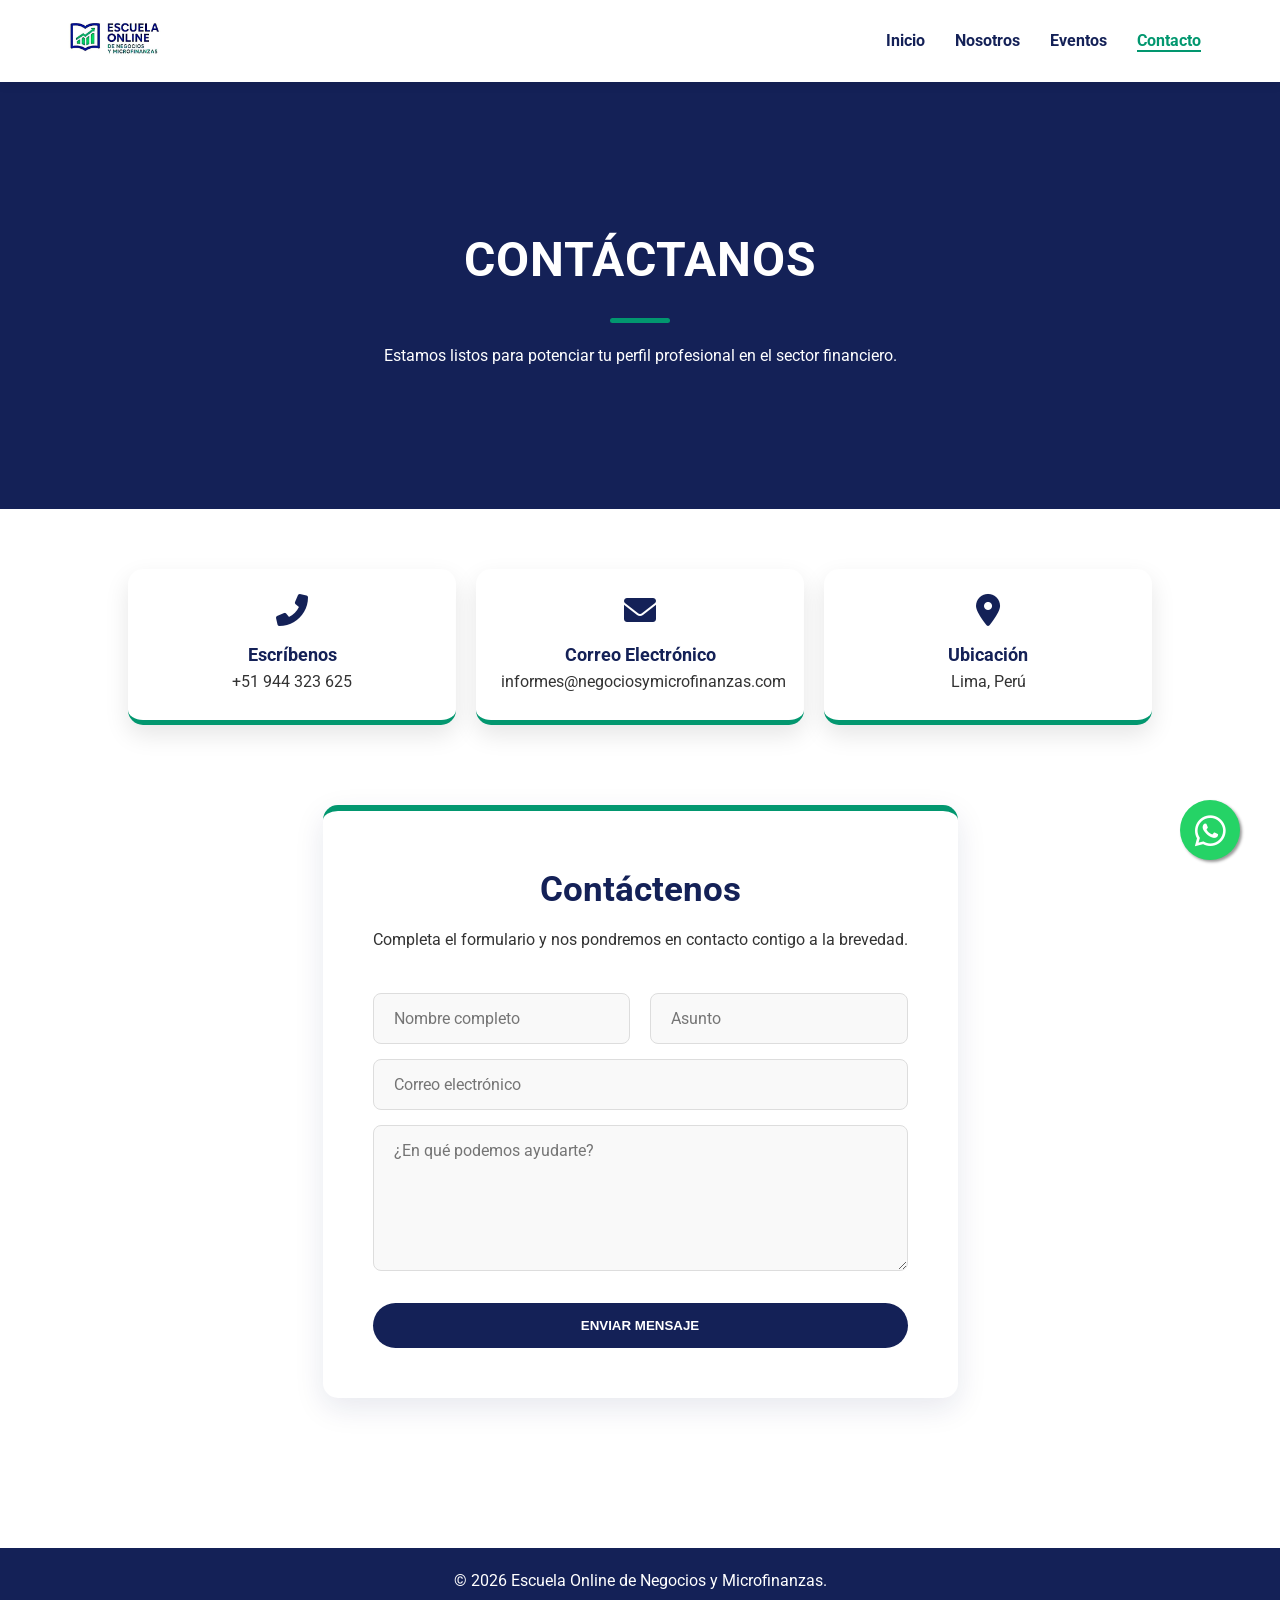
<file: contacto/index.html>
<!DOCTYPE html>
<html lang="es">

<head>
     <meta charset="UTF-8">
     <meta name="viewport" content="width=device-width, initial-scale=1.0">
     <title>Contacto - Escuela Online de Negocios y Microfinanzas</title>
     <link rel="icon" type="image/x-icon" href="/favicon.ico">
     <link rel="stylesheet" href="/css/style.css">
     <link href="https://fonts.googleapis.com/css2?family=Roboto:wght@400;700&display=swap" rel="stylesheet">
     <link rel="stylesheet" href="https://cdnjs.cloudflare.com/ajax/libs/font-awesome/6.0.0/css/all.min.css">
</head>

<body>

     <header>
          <nav class="navbar">
               <div class="logo">
                    <img src="/imagenes/logo.jpeg" alt="Logo Escuela" width="25%">
               </div>

               <i class="fa fa-bars menu-toggle" id="mobile-menu"></i>

               <ul class="nav-links" id="nav-list">
                    <li><a href="/">Inicio</a></li>
                    <li><a href="/nosotros/">Nosotros</a></li>
                    <li><a href="/eventos/">Eventos</a></li>
                    <li><a href="/contacto/" class="active">Contacto</a></li>
               </ul>
          </nav>
     </header>

     <main class="contact-page">
          <section class="page-header">
               <div class="container header-content">
                    <h1>CONTÁCTANOS</h1>
                    <div class="header-divider"></div>
                    <p>Estamos listos para potenciar tu perfil profesional en el sector financiero.</p>
               </div>
          </section>

          <div class="container">
               <div class="info-grid">
                    <div class="info-card">
                         <i class="fas fa-phone-alt"></i>
                         <h3>Escríbenos</h3>
                         <p>+51 944 323 625</p>
                    </div>

                    <div class="info-card">
                         <i class="fas fa-envelope"></i>
                         <h3>Correo Electrónico</h3>
                         <p>informes@negociosymicrofinanzas.com</p>
                    </div>

                    <div class="info-card">
                         <i class="fas fa-map-marker-alt"></i>
                         <h3>Ubicación</h3>
                         <p>Lima, Perú</p>
                    </div>
               </div>

               <div class="contact-section-container">
                    <div class="contact-form-card">
                         <div class="form-header">
                              <h2>Contáctenos</h2>
                              <p>Completa el formulario y nos pondremos en contacto contigo a la brevedad.</p>
                         </div>

                         <form class="main-contact-form">
                              <div class="form-row">
                                   <input type="text" placeholder="Nombre completo" required>
                                   <input type="text" placeholder="Asunto" required>
                              </div>

                              <div class="form-group">
                                   <input type="email" placeholder="Correo electrónico" required>
                              </div>

                              <div class="form-group">
                                   <textarea placeholder="¿En qué podemos ayudarte?" rows="6" required></textarea>
                              </div>

                              <div class="form-footer">
                                   <button type="submit" class="btn-send-large">ENVIAR MENSAJE</button>
                              </div>
                         </form>
                    </div>
               </div>
          </div>

          <a class="float" target="_blank" href="https://wa.me/944323625">
               <i class="fab fa-whatsapp my-float"></i>
          </a>
     </main>

     <footer style="margin-top: 50px;">
          <p>&copy; 2026 Escuela Online de Negocios y Microfinanzas.</p>
     </footer>

     <script src="/js/script.js"></script>
</body>

</html>
</file>
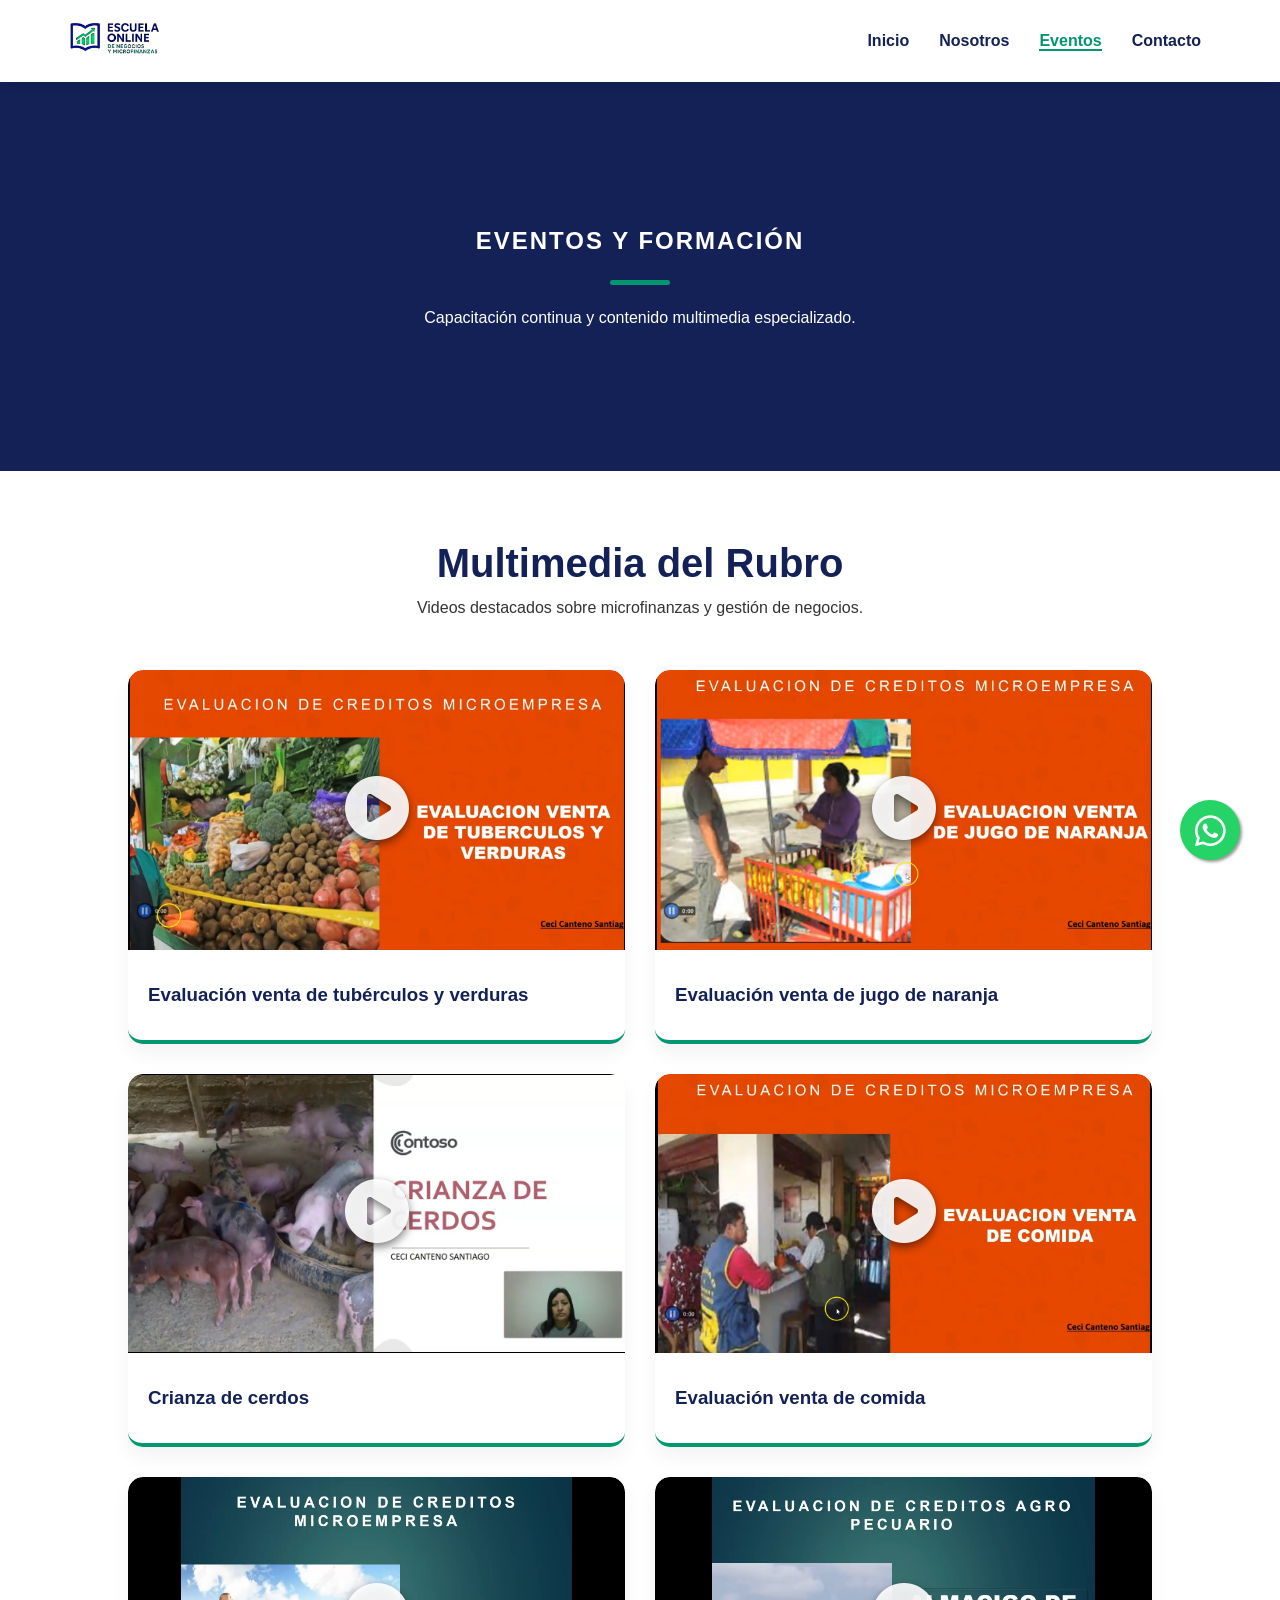
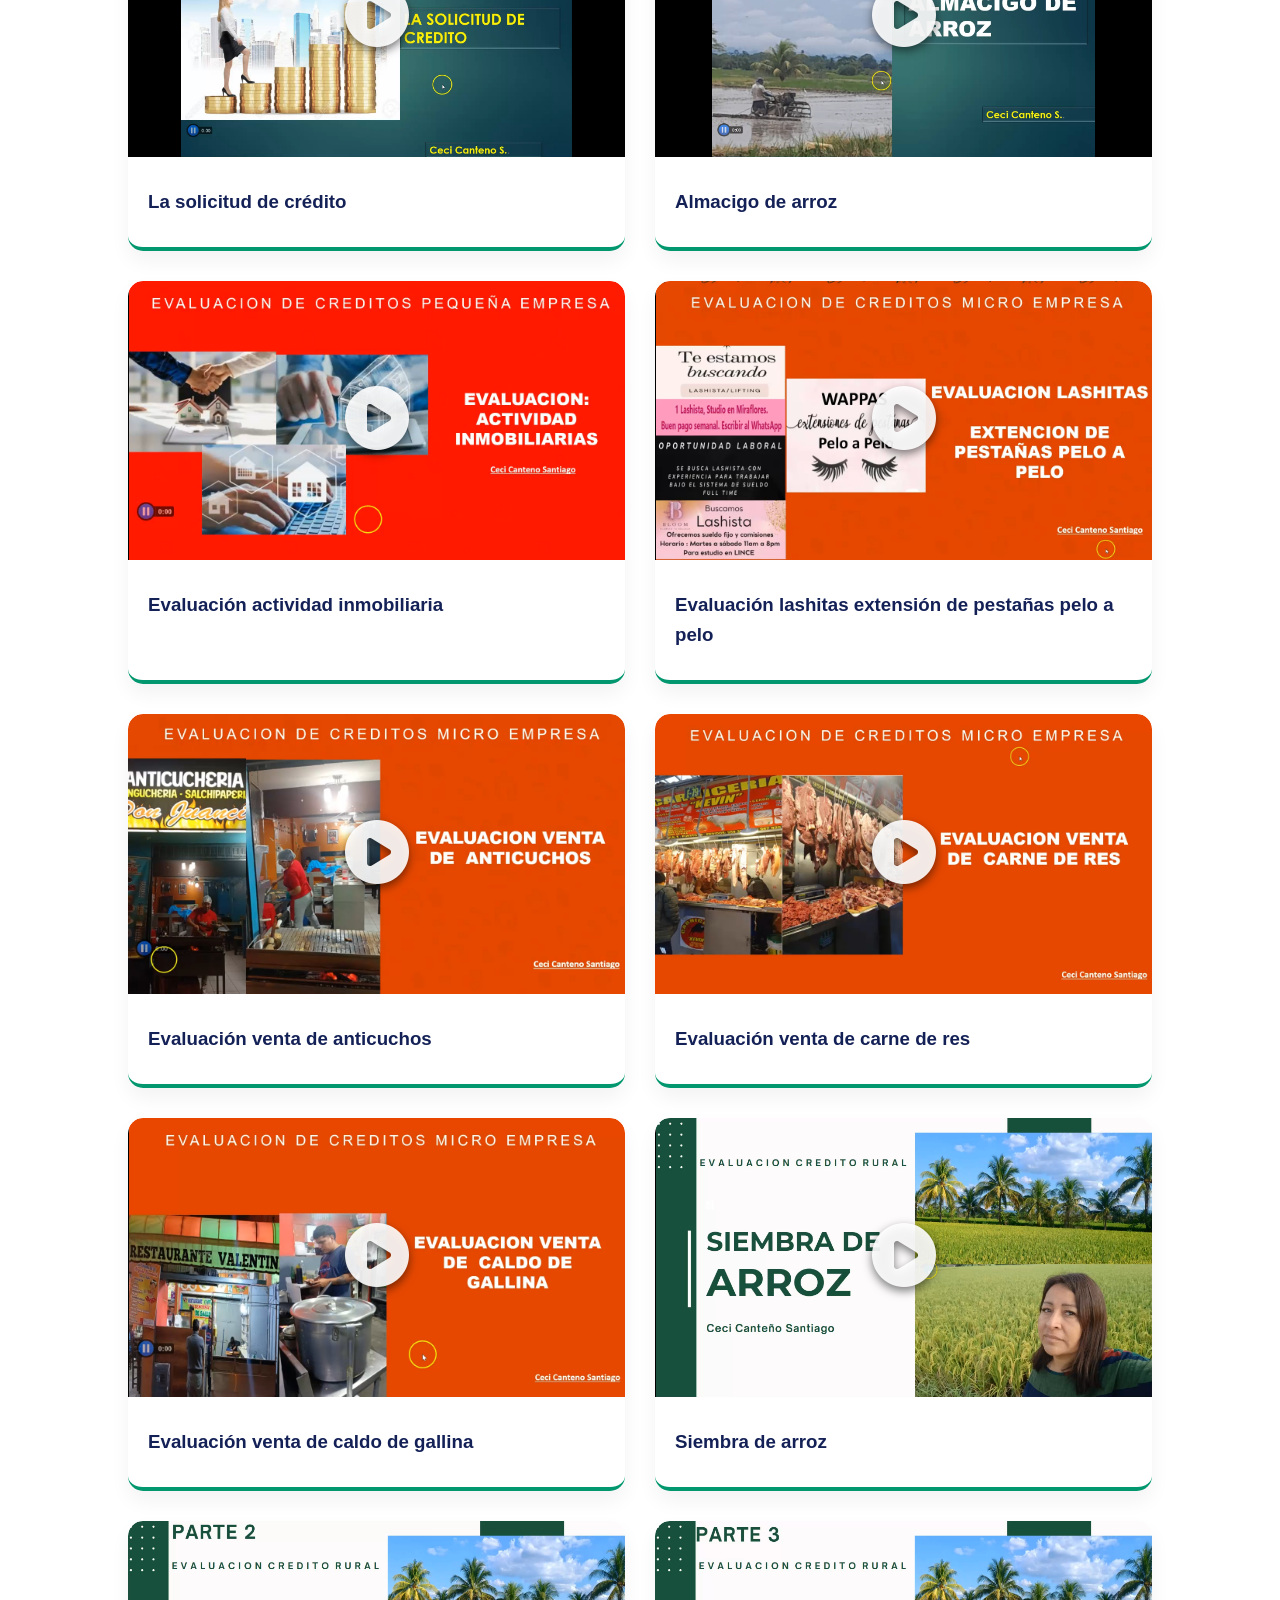
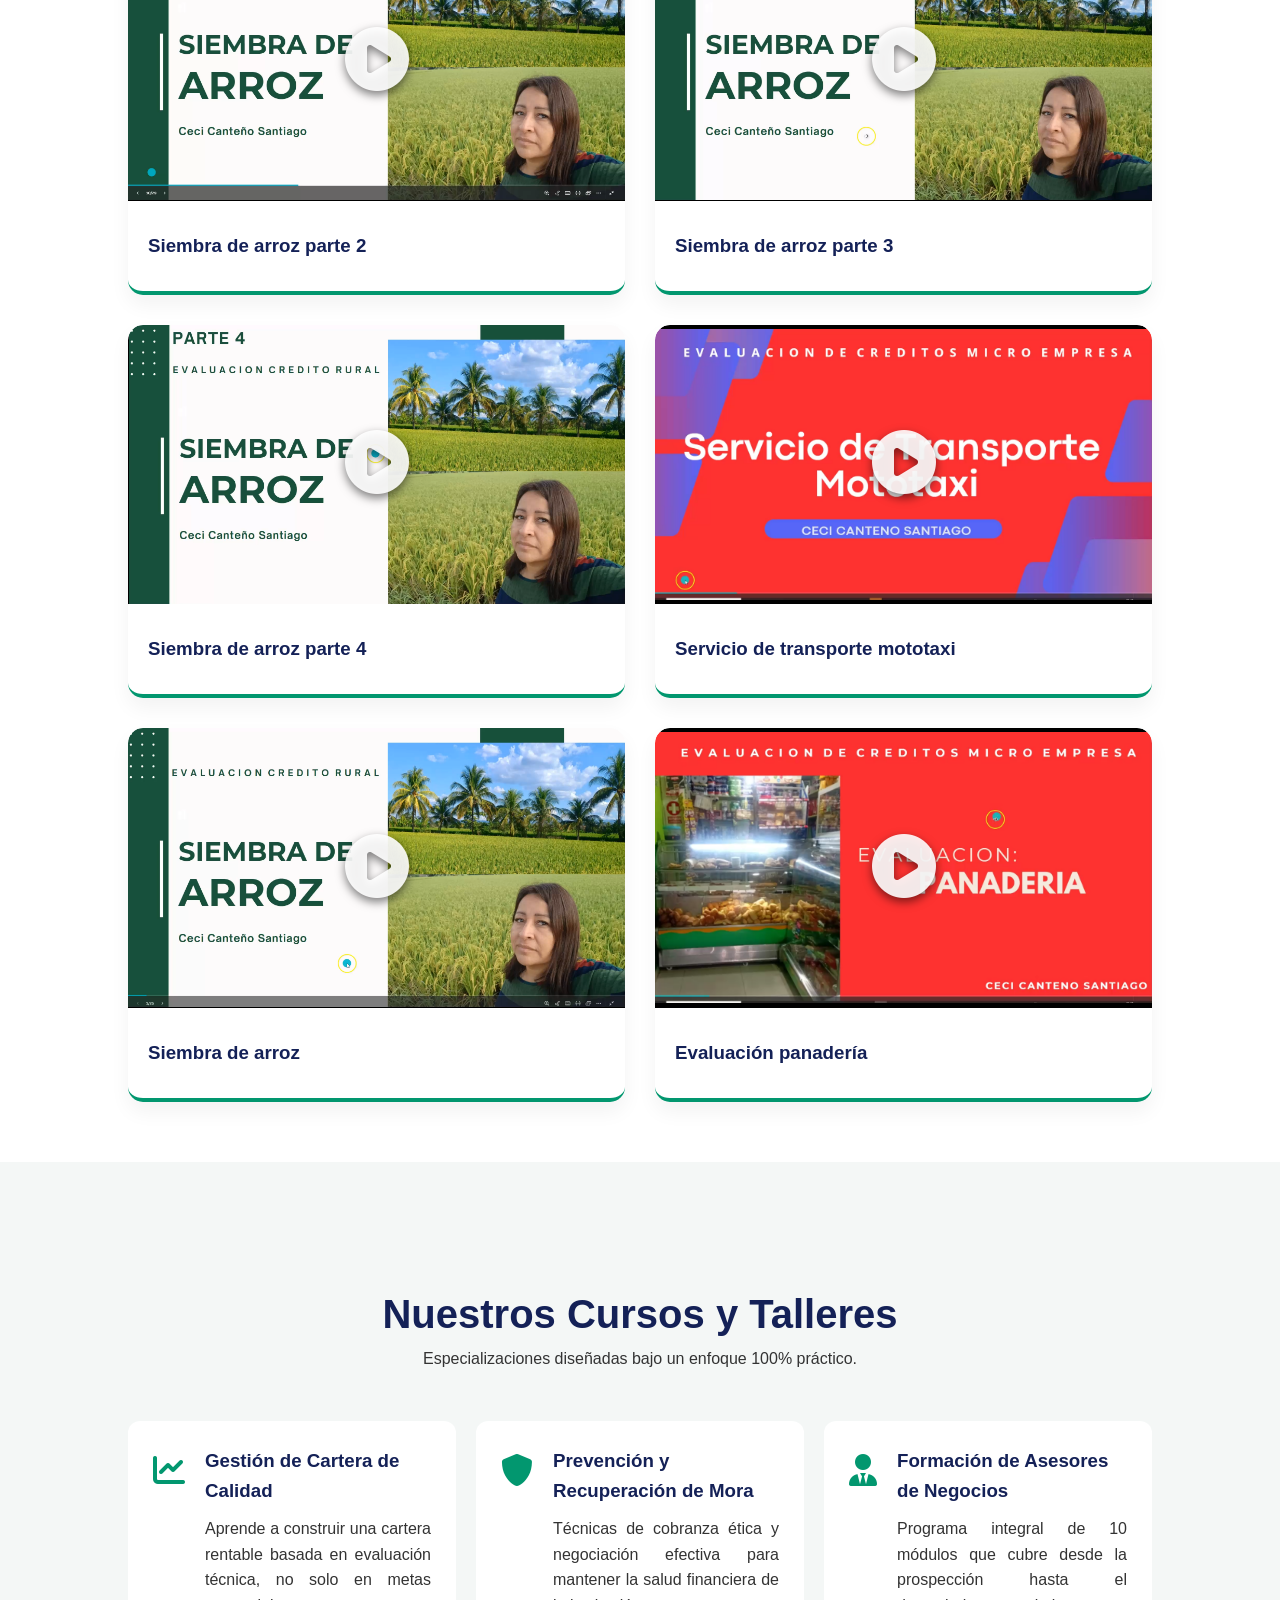
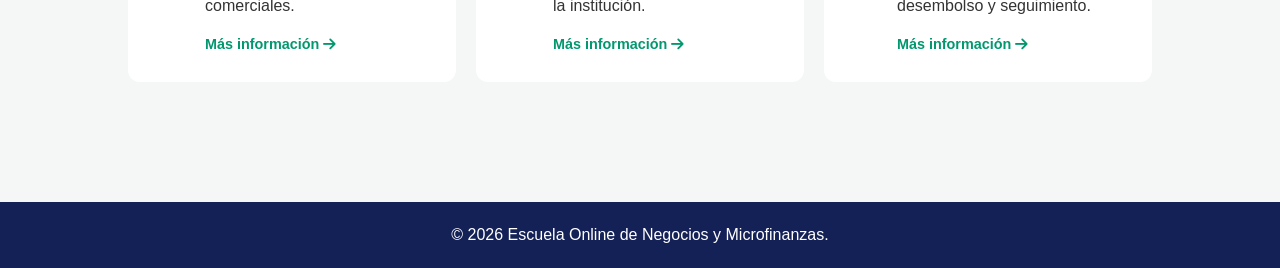
<file: eventos/index.html>
<!DOCTYPE html>
<html lang="es">

<head>
    <meta charset="UTF-8">
    <meta name="viewport" content="width=device-width, initial-scale=1.0">
    <title>Eventos y Cursos - Escuela Online de Negocios y Microfinanzas</title>
    <link rel="icon" type="image/x-icon" href="/favicon.ico">
    <link rel="stylesheet" href="/css/style.css">
    <link rel="stylesheet" href="https://cdnjs.cloudflare.com/ajax/libs/font-awesome/6.0.0/css/all.min.css">
    <link rel="stylesheet" href="https://cdnjs.cloudflare.com/ajax/libs/font-awesome/6.0.0/css/all.min.css">
</head>

<body>

    <header>
        <nav class="navbar">
            <div class="logo">
                <img src="/imagenes/logo.jpeg" alt="Logo Escuela" width="25%">
            </div>

            <i class="fa fa-bars menu-toggle" id="mobile-menu"></i>
            
            <ul class="nav-links" id="nav-list">
                <li><a href="/">Inicio</a></li>
                <li><a href="/nosotros/">Nosotros</a></li>
                <li><a href="/eventos/" class="active">Eventos</a></li>
                <li><a href="/contacto/">Contacto</a></li>
            </ul>
        </nav>
    </header>

    <main>
        <section class="page-header" style="background-color: var(--primary-color);">
            <div class="container" style="text-align: center; color: white;">
                <h1 style="letter-spacing: 2px;">EVENTOS Y FORMACIÓN</h1>
                <div class="header-divider"></div>
                <p>Capacitación continua y contenido multimedia especializado.</p>
            </div>
        </section>

        <section class="container">
            <div class="section-title">
                <h2 style="color: var(--primary-color);">Multimedia del Rubro</h2>
                <p>Videos destacados sobre microfinanzas y gestión de negocios.</p>
            </div>

            <div class="video-grid">
                <div class="video-card">
                    <div class="video-placeholder" data-video-src="/videos/video1.mp4"
                        style="background-image: url('/imagenes/miniaturas/miniatura1.png');">
                        <div class="video-overlay">
                            <i class="fas fa-play-circle"></i>
                        </div>
                    </div>

                    <div class="video-info">
                        <h3>Evaluación venta de tubérculos y verduras</h3>
                    </div>
                </div>

                <div class="video-card">
                    <div class="video-placeholder" data-video-src="/videos/video2.mp4"
                        style="background-image: url('/imagenes/miniaturas/miniatura2.png');">
                        <div class="video-overlay">
                            <i class="fas fa-play-circle"></i>
                        </div>
                    </div>

                    <div class="video-info">
                        <h3>Evaluación venta de jugo de naranja</h3>
                    </div>
                </div>

                <div class="video-card">
                    <div class="video-placeholder" data-video-src="/videos/video3.mp4"
                        style="background-image: url('/imagenes/miniaturas/miniatura3.png');">
                        <div class="video-overlay">
                            <i class="fas fa-play-circle"></i>
                        </div>
                    </div>

                    <div class="video-info">
                        <h3>Crianza de cerdos</h3>
                    </div>
                </div>

                <div class="video-card">
                    <div class="video-placeholder" data-video-src="/videos/video4.mp4"
                        style="background-image: url('/imagenes/miniaturas/miniatura4.png');">
                        <div class="video-overlay">
                            <i class="fas fa-play-circle"></i>
                        </div>
                    </div>

                    <div class="video-info">
                        <h3>Evaluación venta de comida</h3>
                    </div>
                </div>

                <div class="video-card">
                    <div class="video-placeholder" data-video-src="/videos/video5.mp4"
                        style="background-image: url('/imagenes/miniaturas/miniatura5.png');">
                        <div class="video-overlay">
                            <i class="fas fa-play-circle"></i>
                        </div>
                    </div>

                    <div class="video-info">
                        <h3>La solicitud de crédito</h3>
                    </div>
                </div>

                <div class="video-card">
                    <div class="video-placeholder" data-video-src="/videos/video6.mp4"
                        style="background-image: url('/imagenes/miniaturas/miniatura6.png');">
                        <div class="video-overlay">
                            <i class="fas fa-play-circle"></i>
                        </div>
                    </div>

                    <div class="video-info">
                        <h3>Almacigo de arroz</h3>
                    </div>
                </div>

                <div class="video-card">
                    <div class="video-placeholder" data-video-src="/videos/video7.mp4"
                        style="background-image: url('/imagenes/miniaturas/miniatura7.png');">
                        <div class="video-overlay">
                            <i class="fas fa-play-circle"></i>
                        </div>
                    </div>

                    <div class="video-info">
                        <h3>Evaluación actividad inmobiliaria</h3>
                    </div>
                </div>

                <div class="video-card">
                    <div class="video-placeholder" data-video-src="/videos/video8.mp4"
                        style="background-image: url('/imagenes/miniaturas/miniatura8.png');">
                        <div class="video-overlay">
                            <i class="fas fa-play-circle"></i>
                        </div>
                    </div>

                    <div class="video-info">
                        <h3>Evaluación lashitas extensión de pestañas pelo a pelo</h3>
                    </div>
                </div>

                <div class="video-card">
                    <div class="video-placeholder" data-video-src="/videos/video9.mp4"
                        style="background-image: url('/imagenes/miniaturas/miniatura9.png');">
                        <div class="video-overlay">
                            <i class="fas fa-play-circle"></i>
                        </div>
                    </div>

                    <div class="video-info">
                        <h3>Evaluación venta de anticuchos</h3>
                    </div>
                </div>

                <div class="video-card">
                    <div class="video-placeholder" data-video-src="/videos/video10.mp4"
                        style="background-image: url('/imagenes/miniaturas/miniatura10.png');">
                        <div class="video-overlay">
                            <i class="fas fa-play-circle"></i>
                        </div>
                    </div>

                    <div class="video-info">
                        <h3>Evaluación venta de carne de res</h3>
                    </div>
                </div>

                <div class="video-card">
                    <div class="video-placeholder" data-video-src="/videos/video11.mp4"
                        style="background-image: url('/imagenes/miniaturas/miniatura11.png');">
                        <div class="video-overlay">
                            <i class="fas fa-play-circle"></i>
                        </div>
                    </div>

                    <div class="video-info">
                        <h3>Evaluación venta de caldo de gallina</h3>
                    </div>
                </div>

                <div class="video-card">
                    <div class="video-placeholder" data-video-src="/videos/video12.mp4"
                        style="background-image: url('/imagenes/miniaturas/miniatura12.png');">
                        <div class="video-overlay">
                            <i class="fas fa-play-circle"></i>
                        </div>
                    </div>

                    <div class="video-info">
                        <h3>Siembra de arroz</h3>
                    </div>
                </div>

                <div class="video-card">
                    <div class="video-placeholder" data-video-src="/videos/video13.mp4"
                        style="background-image: url('/imagenes/miniaturas/miniatura13.png');">
                        <div class="video-overlay">
                            <i class="fas fa-play-circle"></i>
                        </div>
                    </div>

                    <div class="video-info">
                        <h3>Siembra de arroz parte 2</h3>
                    </div>
                </div>

                <div class="video-card">
                    <div class="video-placeholder" data-video-src="/videos/video14.mp4"
                        style="background-image: url('/imagenes/miniaturas/miniatura14.png');">
                        <div class="video-overlay">
                            <i class="fas fa-play-circle"></i>
                        </div>
                    </div>

                    <div class="video-info">
                        <h3>Siembra de arroz parte 3</h3>
                    </div>
                </div>

                <div class="video-card">
                    <div class="video-placeholder" data-video-src="/videos/video15.mp4"
                        style="background-image: url('/imagenes/miniaturas/miniatura15.png');">
                        <div class="video-overlay">
                            <i class="fas fa-play-circle"></i>
                        </div>
                    </div>

                    <div class="video-info">
                        <h3>Siembra de arroz parte 4</h3>
                    </div>
                </div>

                <div class="video-card">
                    <div class="video-placeholder" data-video-src="/videos/video16.mp4"
                        style="background-image: url('/imagenes/miniaturas/miniatura16.png');">
                        <div class="video-overlay">
                            <i class="fas fa-play-circle"></i>
                        </div>
                    </div>

                    <div class="video-info">
                        <h3>Servicio de transporte mototaxi</h3>
                    </div>
                </div>

                <div class="video-card">
                    <div class="video-placeholder" data-video-src="/videos/video18.mp4"
                        style="background-image: url('/imagenes/miniaturas/miniatura18.png');">
                        <div class="video-overlay">
                            <i class="fas fa-play-circle"></i>
                        </div>
                    </div>

                    <div class="video-info">
                        <h3>Siembra de arroz</h3>
                    </div>
                </div>

                <div class="video-card">
                    <div class="video-placeholder" data-video-src="/videos/video19.mp4"
                        style="background-image: url('/imagenes/miniaturas/miniatura19.png');">
                        <div class="video-overlay">
                            <i class="fas fa-play-circle"></i>
                        </div>
                    </div>

                    <div class="video-info">
                        <h3>Evaluación panadería</h3>
                    </div>
                </div>
            </div>
        </section>

        <section class="bg-light" style="padding: 60px 0;">
            <div class="container">
                <div class="section-title">
                    <h2 style="color: var(--primary-color);">Nuestros Cursos y Talleres</h2>
                    <p>Especializaciones diseñadas bajo un enfoque 100% práctico.</p>
                </div>

                <div class="courses-grid">
                    <div class="course-item">
                        <div class="course-icon"><i class="fas fa-chart-line"></i></div>
                        <div class="course-text">
                            <h3>Gestión de Cartera de Calidad</h3>
                            <p>Aprende a construir una cartera rentable basada en evaluación técnica, no solo en metas
                                comerciales.</p>
                            <a href="/contacto/" class="course-link">Más información <i
                                    class="fas fa-arrow-right"></i></a>
                        </div>
                    </div>

                    <div class="course-item">
                        <div class="course-icon"><i class="fas fa-shield-alt"></i></div>
                        <div class="course-text">
                            <h3>Prevención y Recuperación de Mora</h3>
                            <p>Técnicas de cobranza ética y negociación efectiva para mantener la salud financiera de la
                                institución.</p>
                            <a href="/contacto/" class="course-link">Más información <i
                                    class="fas fa-arrow-right"></i></a>
                        </div>
                    </div>

                    <div class="course-item">
                        <div class="course-icon"><i class="fas fa-user-tie"></i></div>
                        <div class="course-text">
                            <h3>Formación de Asesores de Negocios</h3>
                            <p>Programa integral de 10 módulos que cubre desde la prospección hasta el desembolso y
                                seguimiento.</p>
                            <a href="/contacto/" class="course-link">Más información <i
                                    class="fas fa-arrow-right"></i></a>
                        </div>
                    </div>
                </div>
            </div>
        </section>

        <a class="float" target="_blank" href="https://wa.me/944323625">
            <i class="fab fa-whatsapp my-float"></i>
        </a>
    </main>

    <footer>
        <p>© 2026 Escuela Online de Negocios y Microfinanzas.</p>
    </footer>

    <script src="/js/script.js"></script>
</body>

</html>
</file>
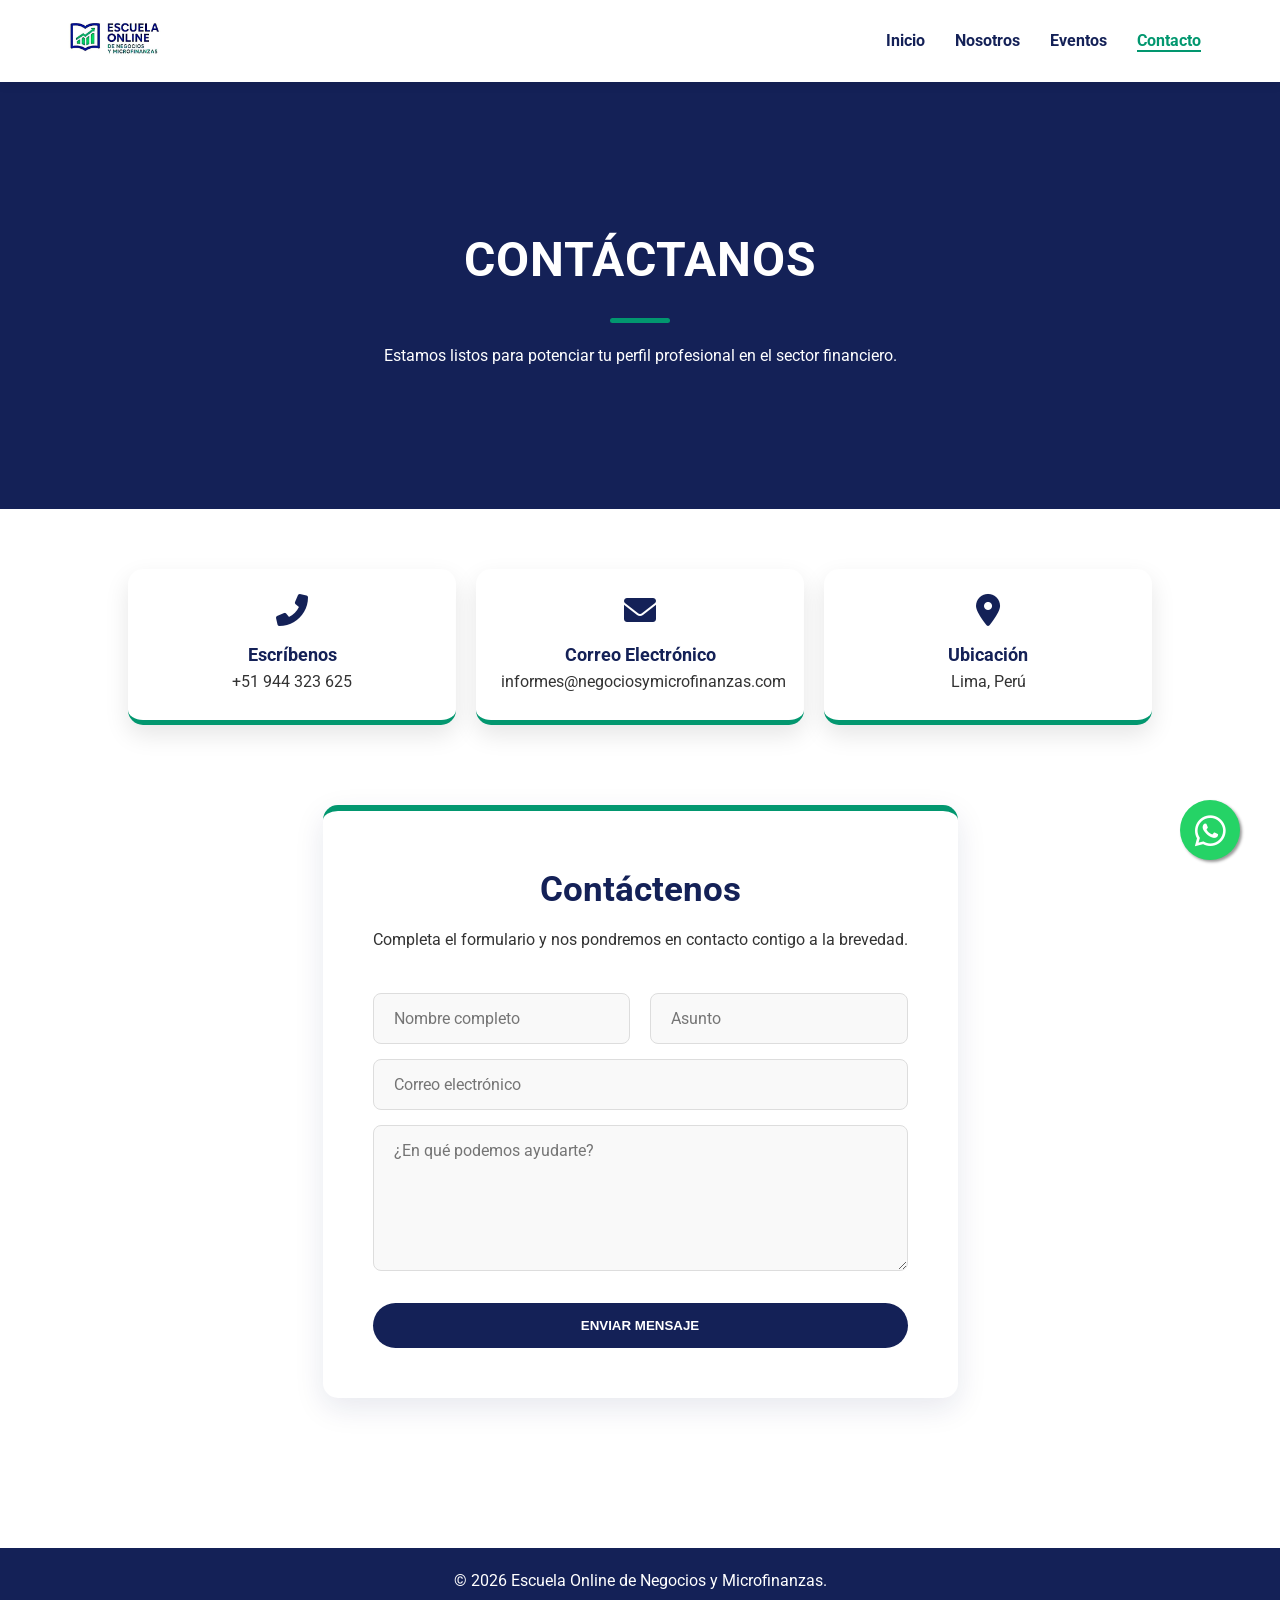
<file: contacto.html>
<!DOCTYPE html>
<html lang="es">

<head>
     <meta charset="UTF-8">
     <meta name="viewport" content="width=device-width, initial-scale=1.0">
     <title>Contacto - Escuela Online de Negocios y Microfinanzas</title>
     <link rel="icon" type="image/x-icon" href="favicon.ico">
     <link rel="stylesheet" href="style.css">
     <link href="https://fonts.googleapis.com/css2?family=Roboto:wght@400;700&display=swap" rel="stylesheet">
     <link rel="stylesheet" href="https://cdnjs.cloudflare.com/ajax/libs/font-awesome/6.0.0/css/all.min.css">
</head>

<body>

     <header>
          <nav class="navbar">
               <div class="logo">
                    <img src="imagenes/logo.jpeg" alt="Logo Escuela" width="25%">
               </div>

               <i class="fa fa-bars menu-toggle" id="mobile-menu"></i>

               <ul class="nav-links" id="nav-list">
                    <li><a href="/">Inicio</a></li>
                    <li><a href="nosotros.html">Nosotros</a></li>
                    <li><a href="eventos.html">Eventos</a></li>
                    <li><a href="contacto.html" class="active">Contacto</a></li>
               </ul>
          </nav>
     </header>

     <main class="contact-page">
          <section class="page-header">
               <div class="container header-content">
                    <h1>CONTÁCTANOS</h1>
                    <div class="header-divider"></div>
                    <p>Estamos listos para potenciar tu perfil profesional en el sector financiero.</p>
               </div>
          </section>

          <div class="container">
               <div class="info-grid">
                    <div class="info-card">
                         <i class="fas fa-phone-alt"></i>
                         <h3>Escríbenos</h3>
                         <p>+51 944 323 625</p>
                    </div>

                    <div class="info-card">
                         <i class="fas fa-envelope"></i>
                         <h3>Correo Electrónico</h3>
                         <p>informes@negociosymicrofinanzas.com</p>
                    </div>

                    <div class="info-card">
                         <i class="fas fa-map-marker-alt"></i>
                         <h3>Ubicación</h3>
                         <p>Lima, Perú</p>
                    </div>
               </div>

               <div class="contact-section-container">
                    <div class="contact-form-card">
                         <div class="form-header">
                              <h2>Contáctenos</h2>
                              <p>Completa el formulario y nos pondremos en contacto contigo a la brevedad.</p>
                         </div>

                         <form class="main-contact-form">
                              <div class="form-row">
                                   <input type="text" placeholder="Nombre completo" required>
                                   <input type="text" placeholder="Asunto" required>
                              </div>

                              <div class="form-group">
                                   <input type="email" placeholder="Correo electrónico" required>
                              </div>

                              <div class="form-group">
                                   <textarea placeholder="¿En qué podemos ayudarte?" rows="6" required></textarea>
                              </div>

                              <div class="form-footer">
                                   <button type="submit" class="btn-send-large">ENVIAR MENSAJE</button>
                              </div>
                         </form>
                    </div>
               </div>
          </div>

          <a class="float" target="_blank" href="https://wa.me/944323625">
               <i class="fab fa-whatsapp my-float"></i>
          </a>
     </main>

     <footer style="margin-top: 50px;">
          <p>&copy; 2026 Escuela Online de Negocios y Microfinanzas.</p>
     </footer>

     <script src="script.js"></script>
</body>

</html>
</file>
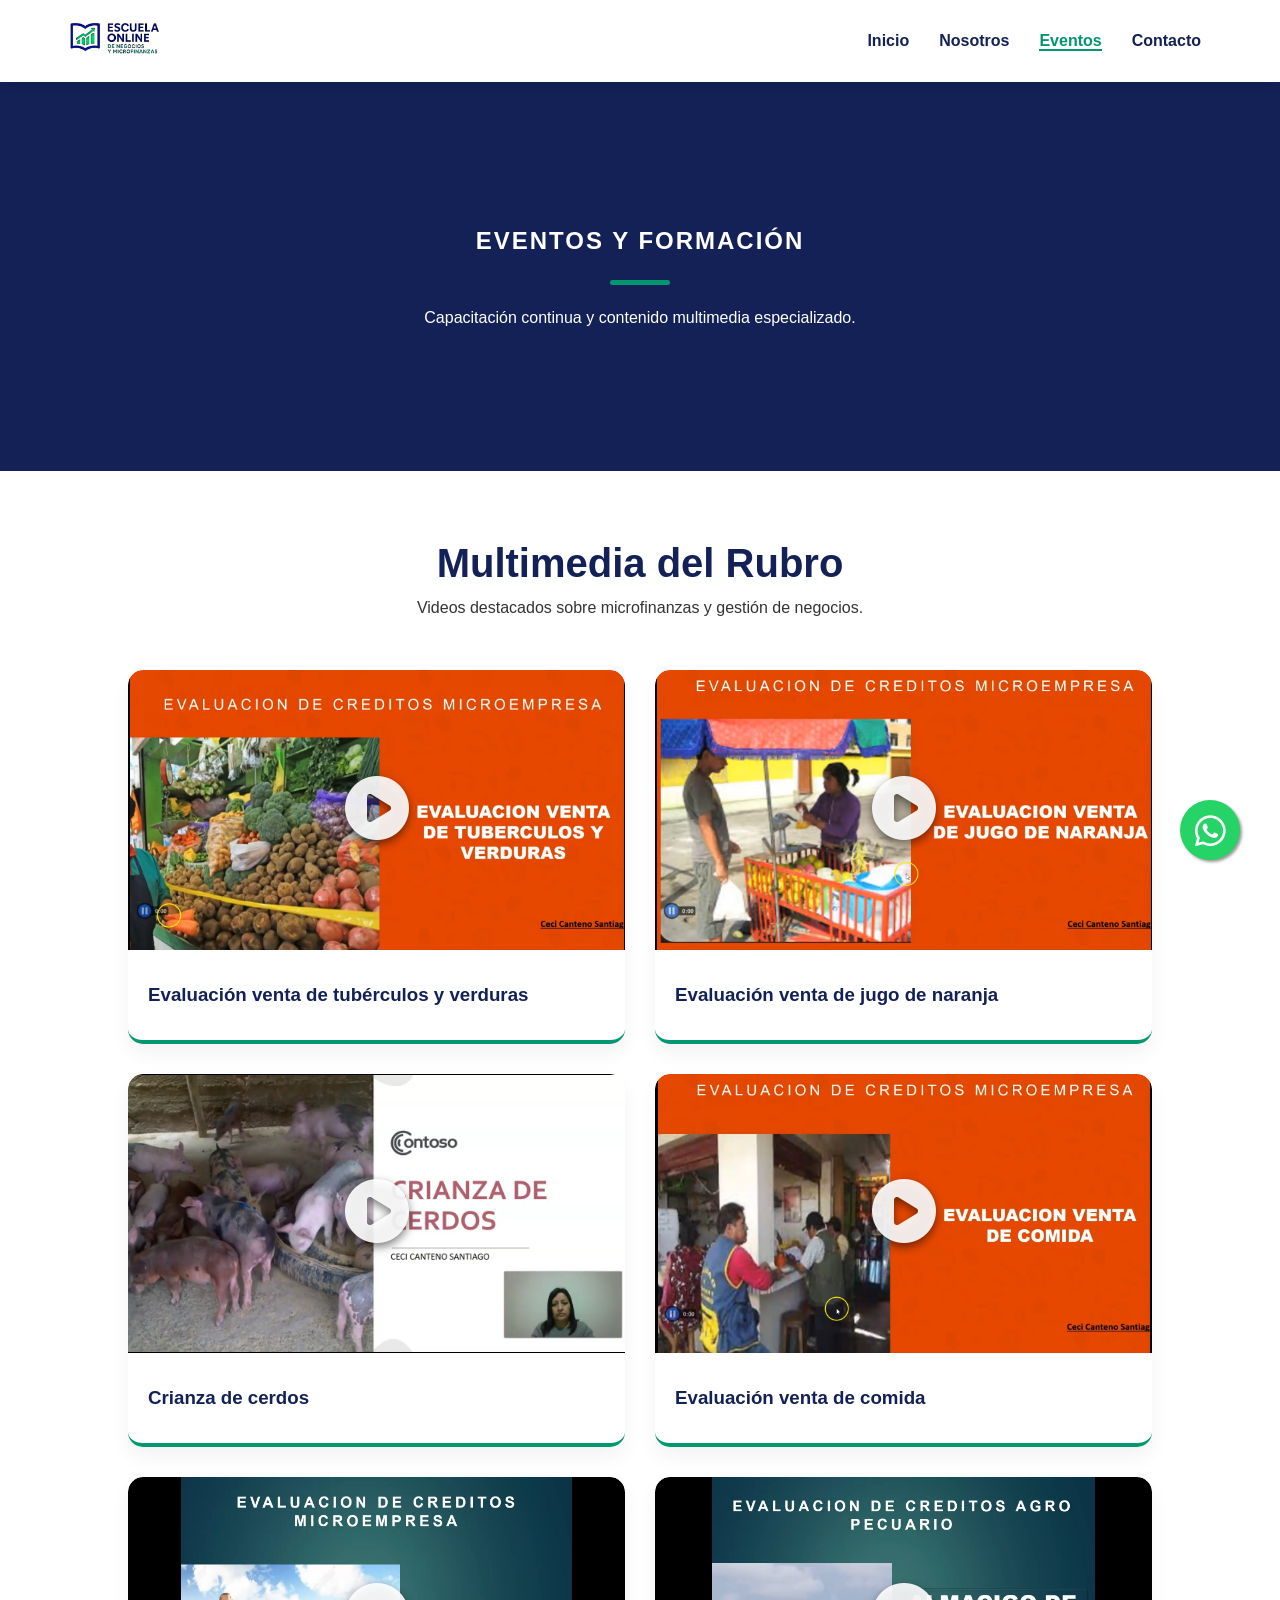
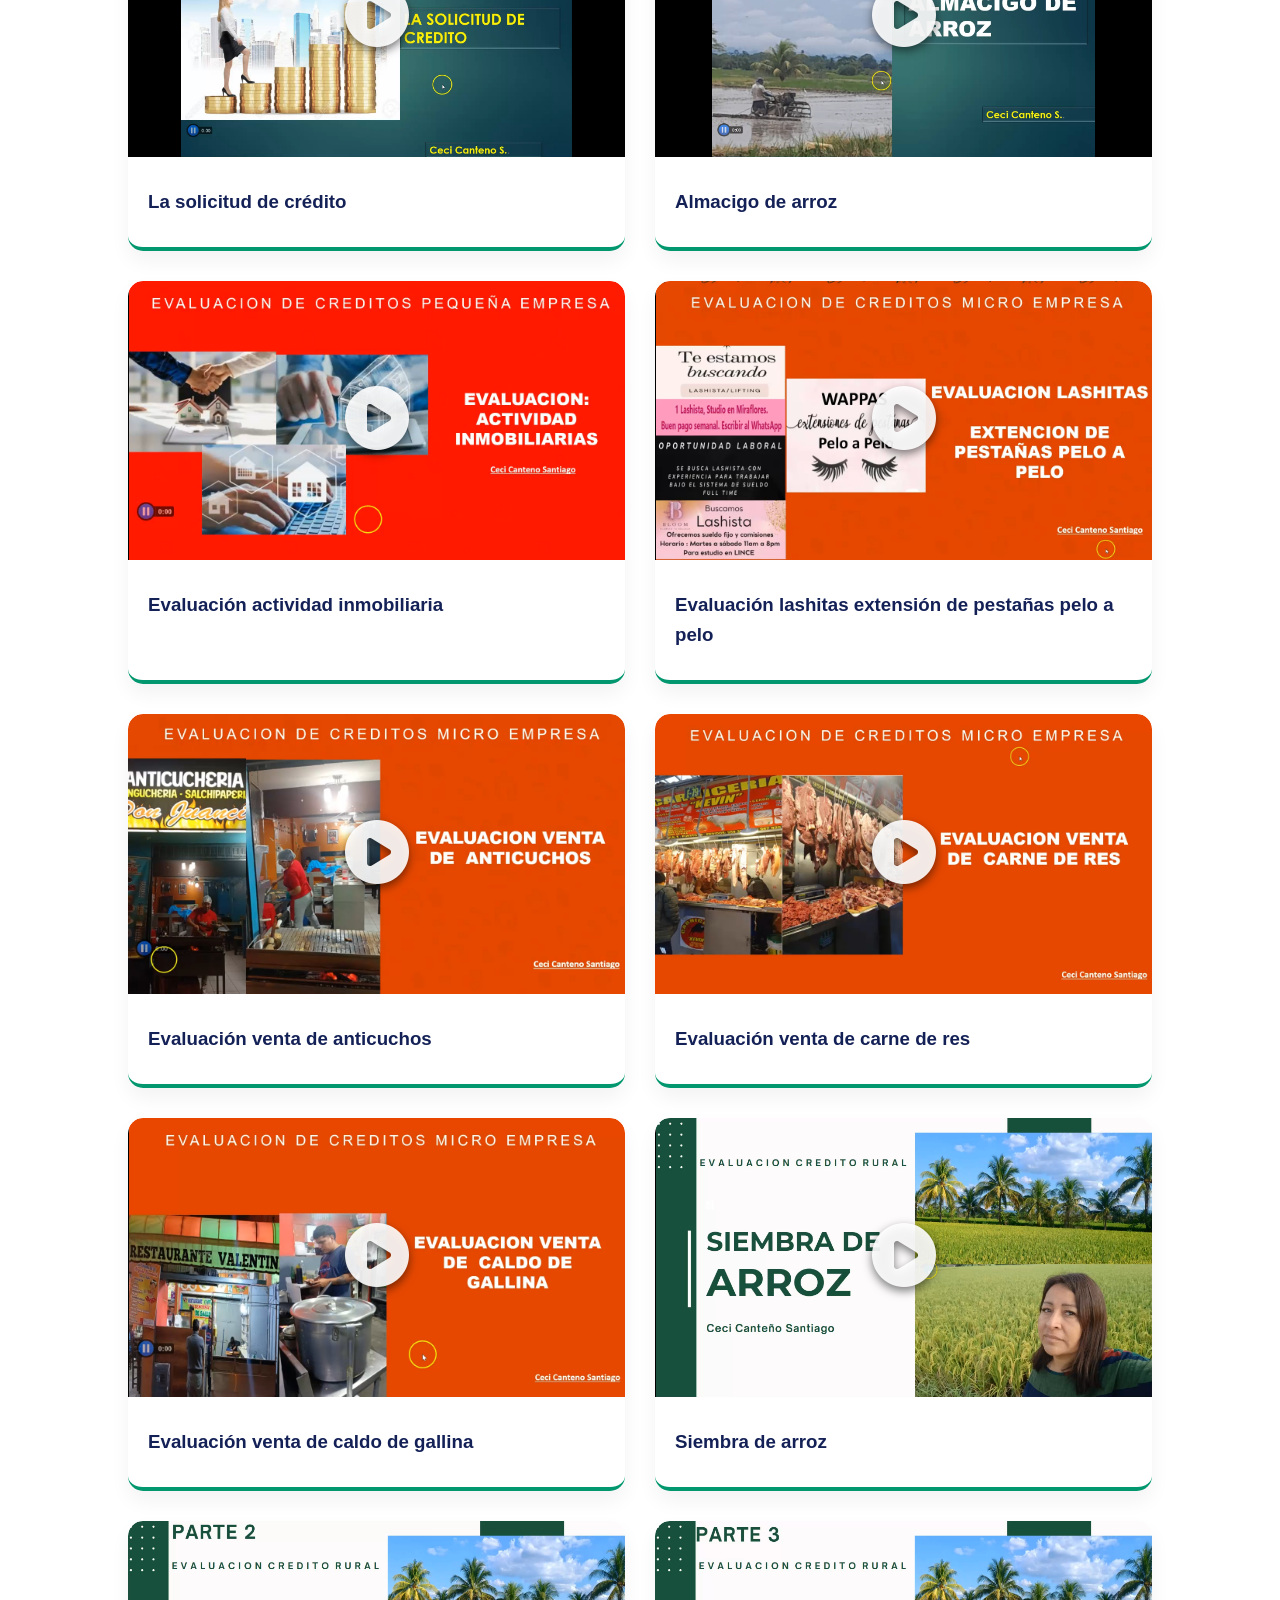
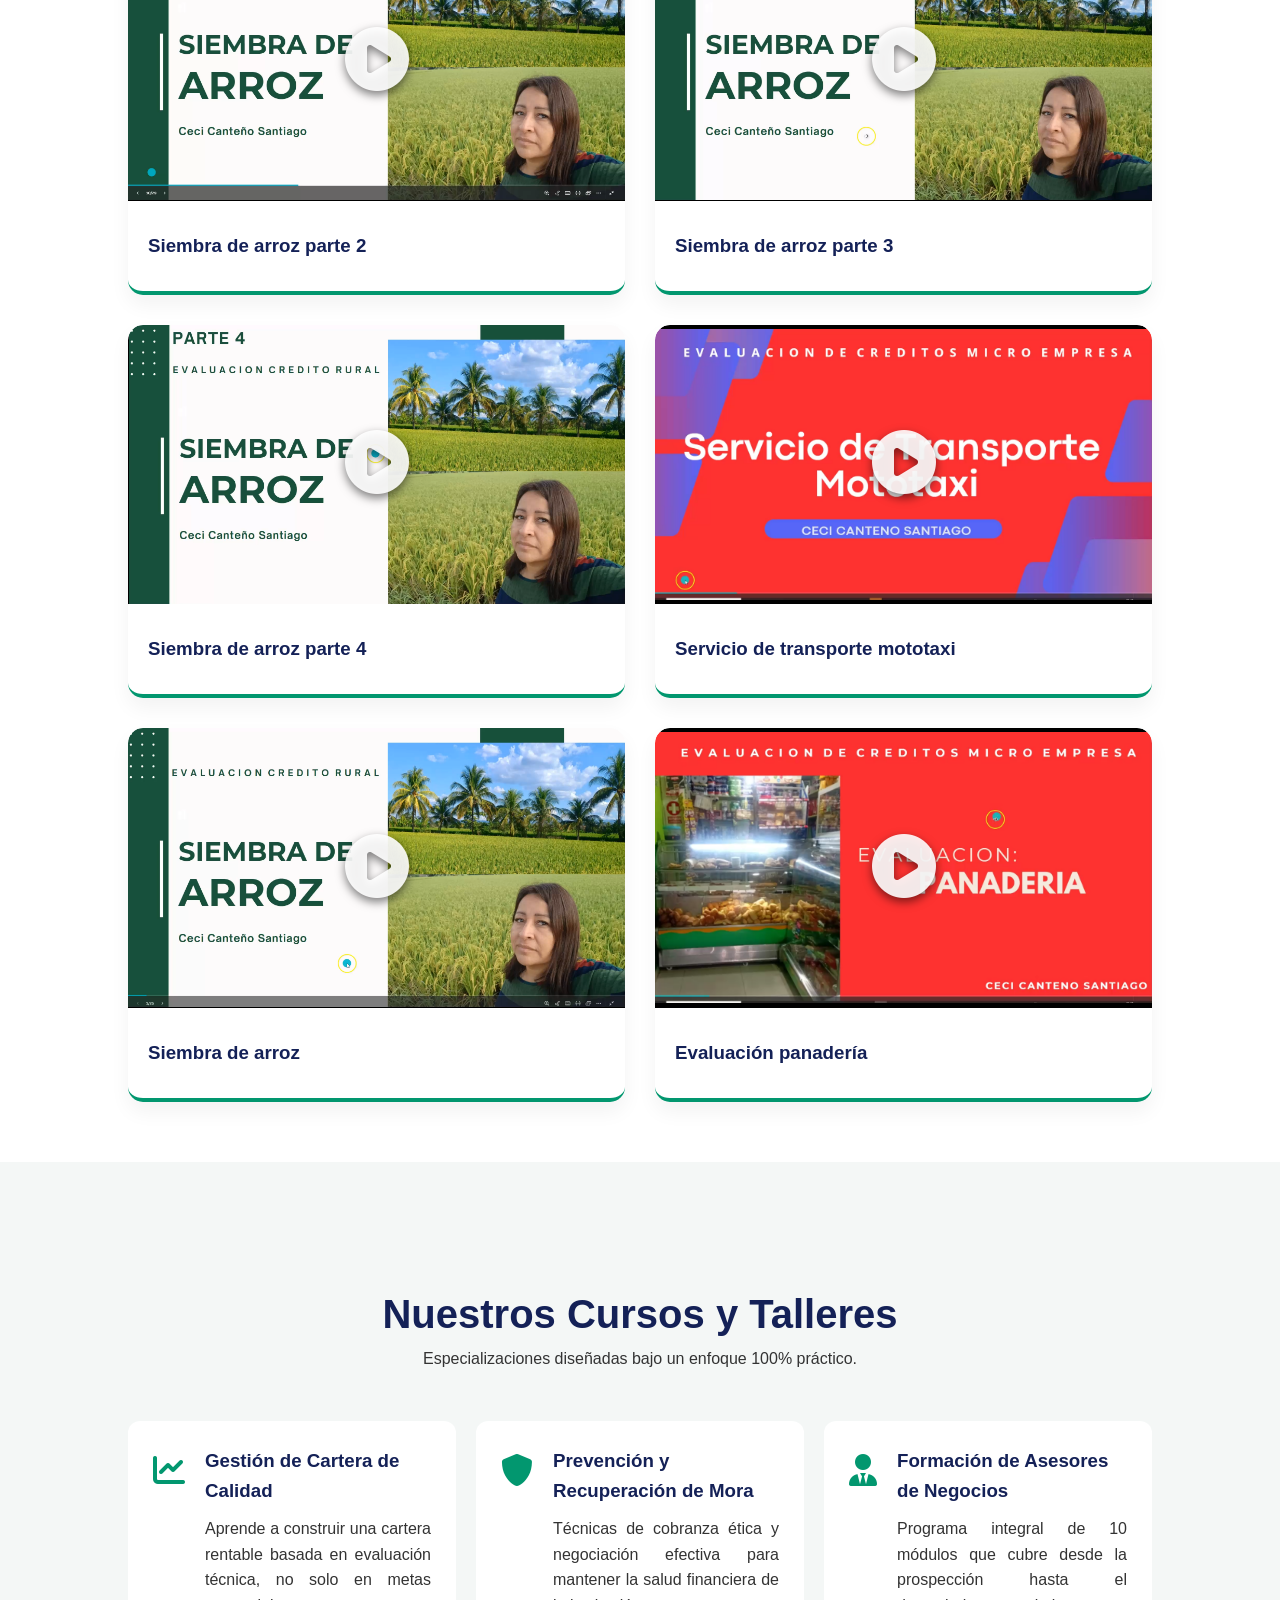
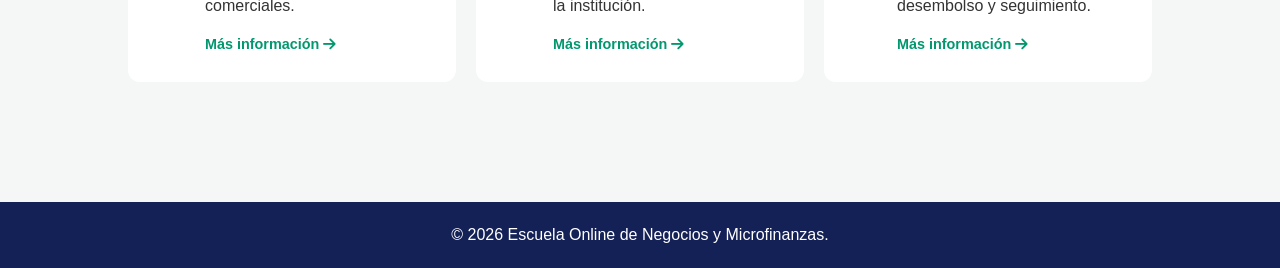
<file: eventos.html>
<!DOCTYPE html>
<html lang="es">

<head>
    <meta charset="UTF-8">
    <meta name="viewport" content="width=device-width, initial-scale=1.0">
    <title>Eventos y Cursos - Escuela Online de Negocios y Microfinanzas</title>
    <link rel="icon" type="image/x-icon" href="favicon.ico">
    <link rel="stylesheet" href="style.css">
    <link rel="stylesheet" href="https://cdnjs.cloudflare.com/ajax/libs/font-awesome/6.0.0/css/all.min.css">
    <link rel="stylesheet" href="https://cdnjs.cloudflare.com/ajax/libs/font-awesome/6.0.0/css/all.min.css">
</head>

<body>

    <header>
        <nav class="navbar">
            <div class="logo">
                <img src="imagenes/logo.jpeg" alt="Logo Escuela" width="25%">
            </div>

            <i class="fa fa-bars menu-toggle" id="mobile-menu"></i>
            
            <ul class="nav-links" id="nav-list">
                <li><a href="/">Inicio</a></li>
                <li><a href="nosotros.html">Nosotros</a></li>
                <li><a href="eventos.html" class="active">Eventos</a></li>
                <li><a href="contacto.html">Contacto</a></li>
            </ul>
        </nav>
    </header>

    <main>
        <section class="page-header" style="background-color: var(--primary-color);">
            <div class="container" style="text-align: center; color: white;">
                <h1 style="letter-spacing: 2px;">EVENTOS Y FORMACIÓN</h1>
                <div class="header-divider"></div>
                <p>Capacitación continua y contenido multimedia especializado.</p>
            </div>
        </section>

        <section class="container">
            <div class="section-title">
                <h2 style="color: var(--primary-color);">Multimedia del Rubro</h2>
                <p>Videos destacados sobre microfinanzas y gestión de negocios.</p>
            </div>

            <div class="video-grid">
                <div class="video-card">
                    <div class="video-placeholder" data-video-src="videos/video1.mp4"
                        style="background-image: url('imagenes/miniaturas/miniatura1.png');">
                        <div class="video-overlay">
                            <i class="fas fa-play-circle"></i>
                        </div>
                    </div>

                    <div class="video-info">
                        <h3>Evaluación venta de tubérculos y verduras</h3>
                    </div>
                </div>

                <div class="video-card">
                    <div class="video-placeholder" data-video-src="videos/video2.mp4"
                        style="background-image: url('imagenes/miniaturas/miniatura2.png');">
                        <div class="video-overlay">
                            <i class="fas fa-play-circle"></i>
                        </div>
                    </div>

                    <div class="video-info">
                        <h3>Evaluación venta de jugo de naranja</h3>
                    </div>
                </div>

                <div class="video-card">
                    <div class="video-placeholder" data-video-src="videos/video3.mp4"
                        style="background-image: url('imagenes/miniaturas/miniatura3.png');">
                        <div class="video-overlay">
                            <i class="fas fa-play-circle"></i>
                        </div>
                    </div>

                    <div class="video-info">
                        <h3>Crianza de cerdos</h3>
                    </div>
                </div>

                <div class="video-card">
                    <div class="video-placeholder" data-video-src="videos/video4.mp4"
                        style="background-image: url('imagenes/miniaturas/miniatura4.png');">
                        <div class="video-overlay">
                            <i class="fas fa-play-circle"></i>
                        </div>
                    </div>

                    <div class="video-info">
                        <h3>Evaluación venta de comida</h3>
                    </div>
                </div>

                <div class="video-card">
                    <div class="video-placeholder" data-video-src="videos/video5.mp4"
                        style="background-image: url('imagenes/miniaturas/miniatura5.png');">
                        <div class="video-overlay">
                            <i class="fas fa-play-circle"></i>
                        </div>
                    </div>

                    <div class="video-info">
                        <h3>La solicitud de crédito</h3>
                    </div>
                </div>

                <div class="video-card">
                    <div class="video-placeholder" data-video-src="videos/video6.mp4"
                        style="background-image: url('imagenes/miniaturas/miniatura6.png');">
                        <div class="video-overlay">
                            <i class="fas fa-play-circle"></i>
                        </div>
                    </div>

                    <div class="video-info">
                        <h3>Almacigo de arroz</h3>
                    </div>
                </div>

                <div class="video-card">
                    <div class="video-placeholder" data-video-src="videos/video7.mp4"
                        style="background-image: url('imagenes/miniaturas/miniatura7.png');">
                        <div class="video-overlay">
                            <i class="fas fa-play-circle"></i>
                        </div>
                    </div>

                    <div class="video-info">
                        <h3>Evaluación actividad inmobiliaria</h3>
                    </div>
                </div>

                <div class="video-card">
                    <div class="video-placeholder" data-video-src="videos/video8.mp4"
                        style="background-image: url('imagenes/miniaturas/miniatura8.png');">
                        <div class="video-overlay">
                            <i class="fas fa-play-circle"></i>
                        </div>
                    </div>

                    <div class="video-info">
                        <h3>Evaluación lashitas extensión de pestañas pelo a pelo</h3>
                    </div>
                </div>

                <div class="video-card">
                    <div class="video-placeholder" data-video-src="videos/video9.mp4"
                        style="background-image: url('imagenes/miniaturas/miniatura9.png');">
                        <div class="video-overlay">
                            <i class="fas fa-play-circle"></i>
                        </div>
                    </div>

                    <div class="video-info">
                        <h3>Evaluación venta de anticuchos</h3>
                    </div>
                </div>

                <div class="video-card">
                    <div class="video-placeholder" data-video-src="videos/video10.mp4"
                        style="background-image: url('imagenes/miniaturas/miniatura10.png');">
                        <div class="video-overlay">
                            <i class="fas fa-play-circle"></i>
                        </div>
                    </div>

                    <div class="video-info">
                        <h3>Evaluación venta de carne de res</h3>
                    </div>
                </div>

                <div class="video-card">
                    <div class="video-placeholder" data-video-src="videos/video11.mp4"
                        style="background-image: url('imagenes/miniaturas/miniatura11.png');">
                        <div class="video-overlay">
                            <i class="fas fa-play-circle"></i>
                        </div>
                    </div>

                    <div class="video-info">
                        <h3>Evaluación venta de caldo de gallina</h3>
                    </div>
                </div>

                <div class="video-card">
                    <div class="video-placeholder" data-video-src="videos/video12.mp4"
                        style="background-image: url('imagenes/miniaturas/miniatura12.png');">
                        <div class="video-overlay">
                            <i class="fas fa-play-circle"></i>
                        </div>
                    </div>

                    <div class="video-info">
                        <h3>Siembra de arroz</h3>
                    </div>
                </div>

                <div class="video-card">
                    <div class="video-placeholder" data-video-src="videos/video13.mp4"
                        style="background-image: url('imagenes/miniaturas/miniatura13.png');">
                        <div class="video-overlay">
                            <i class="fas fa-play-circle"></i>
                        </div>
                    </div>

                    <div class="video-info">
                        <h3>Siembra de arroz parte 2</h3>
                    </div>
                </div>

                <div class="video-card">
                    <div class="video-placeholder" data-video-src="videos/video14.mp4"
                        style="background-image: url('imagenes/miniaturas/miniatura14.png');">
                        <div class="video-overlay">
                            <i class="fas fa-play-circle"></i>
                        </div>
                    </div>

                    <div class="video-info">
                        <h3>Siembra de arroz parte 3</h3>
                    </div>
                </div>

                <div class="video-card">
                    <div class="video-placeholder" data-video-src="videos/video15.mp4"
                        style="background-image: url('imagenes/miniaturas/miniatura15.png');">
                        <div class="video-overlay">
                            <i class="fas fa-play-circle"></i>
                        </div>
                    </div>

                    <div class="video-info">
                        <h3>Siembra de arroz parte 4</h3>
                    </div>
                </div>

                <div class="video-card">
                    <div class="video-placeholder" data-video-src="videos/video16.mp4"
                        style="background-image: url('imagenes/miniaturas/miniatura16.png');">
                        <div class="video-overlay">
                            <i class="fas fa-play-circle"></i>
                        </div>
                    </div>

                    <div class="video-info">
                        <h3>Servicio de transporte mototaxi</h3>
                    </div>
                </div>

                <div class="video-card">
                    <div class="video-placeholder" data-video-src="videos/video18.mp4"
                        style="background-image: url('imagenes/miniaturas/miniatura18.png');">
                        <div class="video-overlay">
                            <i class="fas fa-play-circle"></i>
                        </div>
                    </div>

                    <div class="video-info">
                        <h3>Siembra de arroz</h3>
                    </div>
                </div>

                <div class="video-card">
                    <div class="video-placeholder" data-video-src="videos/video19.mp4"
                        style="background-image: url('imagenes/miniaturas/miniatura19.png');">
                        <div class="video-overlay">
                            <i class="fas fa-play-circle"></i>
                        </div>
                    </div>

                    <div class="video-info">
                        <h3>Evaluación panadería</h3>
                    </div>
                </div>
            </div>
        </section>

        <section class="bg-light" style="padding: 60px 0;">
            <div class="container">
                <div class="section-title">
                    <h2 style="color: var(--primary-color);">Nuestros Cursos y Talleres</h2>
                    <p>Especializaciones diseñadas bajo un enfoque 100% práctico.</p>
                </div>

                <div class="courses-grid">
                    <div class="course-item">
                        <div class="course-icon"><i class="fas fa-chart-line"></i></div>
                        <div class="course-text">
                            <h3>Gestión de Cartera de Calidad</h3>
                            <p>Aprende a construir una cartera rentable basada en evaluación técnica, no solo en metas
                                comerciales.</p>
                            <a href="contacto.html" class="course-link">Más información <i
                                    class="fas fa-arrow-right"></i></a>
                        </div>
                    </div>

                    <div class="course-item">
                        <div class="course-icon"><i class="fas fa-shield-alt"></i></div>
                        <div class="course-text">
                            <h3>Prevención y Recuperación de Mora</h3>
                            <p>Técnicas de cobranza ética y negociación efectiva para mantener la salud financiera de la
                                institución.</p>
                            <a href="contacto.html" class="course-link">Más información <i
                                    class="fas fa-arrow-right"></i></a>
                        </div>
                    </div>

                    <div class="course-item">
                        <div class="course-icon"><i class="fas fa-user-tie"></i></div>
                        <div class="course-text">
                            <h3>Formación de Asesores de Negocios</h3>
                            <p>Programa integral de 10 módulos que cubre desde la prospección hasta el desembolso y
                                seguimiento.</p>
                            <a href="contacto.html" class="course-link">Más información <i
                                    class="fas fa-arrow-right"></i></a>
                        </div>
                    </div>
                </div>
            </div>
        </section>

        <a class="float" target="_blank" href="https://wa.me/944323625">
            <i class="fab fa-whatsapp my-float"></i>
        </a>
    </main>

    <footer>
        <p>© 2026 Escuela Online de Negocios y Microfinanzas.</p>
    </footer>

    <script src="script.js"></script>
</body>

</html>
</file>
<file: css/style.css>
/* ==========================================================================
   1. VARIABLES Y ESTILOS GLOBALES
   ========================================================================== */
:root {
    --primary-color: #142157;
    --accent-color: #02976f;
    --text-dark: #333;
    --light-bg: #f4f7f6;
    --white: #ffffff;
}

* {
    margin: 0;
    padding: 0;
    box-sizing: border-box;
}

body {
    font-family: 'Roboto', sans-serif;
    line-height: 1.6;
    color: var(--text-dark);
}

.container {
    padding: 60px 10%;
}

.bg-light {
    background: var(--light-bg);
}

.section-title {
    text-align: center;
    margin-bottom: 50px;
}

.section-title h2 {
    color: var(--primary-color);
    font-size: 2.5rem;
}

/* ==========================================================================
   2. NAVEGACIÓN Y COMPONENTES COMPARTIDOS (Header/Footer)
   ========================================================================== */
.navbar {
    display: flex;
    justify-content: space-between;
    align-items: center;
    padding: 1rem 5%;
    background: var(--white);
    box-shadow: 0 2px 10px rgba(0, 0, 0, 0.1);
    position: sticky;
    top: 0;
    z-index: 1000;
}

.logo img {
    width: 100px;
}

.nav-links {
    display: flex;
    list-style: none;
    align-items: center;
}

.nav-links li a {
    text-decoration: none;
    color: var(--primary-color);
    margin: 0 15px;
    font-weight: bold;
}

.nav-links li a.active {
    color: var(--accent-color) !important;
    border-bottom: 2px solid var(--accent-color);
}

.menu-toggle {
    display: none !important;
}

footer {
    background: var(--primary-color);
    color: white;
    text-align: center;
    padding: 20px;
}

/* Botón flotante WhatsApp */
.float {
    position: fixed;
    width: 60px;
    height: 60px;
    bottom: 40px;
    right: 40px;
    background-color: #25d366;
    color: #FFF;
    border-radius: 50px;
    text-align: center;
    font-size: 35px;
    box-shadow: 2px 2px 3px #999;
    z-index: 100;
}

.my-float {
    margin-top: 13px;
}

/* ==========================================================================
   3. ELEMENTOS DE DISEÑO GENÉRICOS (Reutilizables)
   ========================================================================== */
.grid {
    display: grid;
    grid-template-columns: repeat(auto-fit, minmax(250px, 1fr));
    gap: 30px;
}

.card {
    background: var(--white);
    padding: 30px;
    border-radius: 10px;
    box-shadow: 0 5px 15px rgba(0, 0, 0, 0.05);
    border-top: 5px solid var(--accent-color);
}

.btn-primary {
    background: var(--accent-color);
    color: white !important;
    padding: 10px 20px;
    border-radius: 5px;
    text-decoration: none;
    display: inline-block;
}

.btn-secondary {
    display: inline-block;
    background: var(--white);
    color: var(--primary-color);
    padding: 12px 30px;
    text-decoration: none;
    border-radius: 5px;
    font-weight: bold;
    margin-top: 20px;
}

/* ==========================================================================
   4. INICIO (index.html)
   ========================================================================== */
.hero {
    background-color: var(--primary-color);
    min-height: 80vh;
    display: flex;
    align-items: center;
    justify-content: center;
    overflow: hidden;
}

.hero-container {
    display: flex;
    width: 100%;
    max-width: 1400px;
    align-items: center;
}

.hero-text-side {
    flex: 1;
    padding: 60px 5%;
    color: white;
}

.programa-label {
    font-size: 2rem;
    font-weight: 300;
    display: block;
    margin-bottom: 10px;
}

.hero-title {
    font-size: 2.5rem;
    font-weight: 550;
    line-height: 1.1;
    text-transform: uppercase;
    margin-bottom: 30px;
}

.hero-image-side {
    flex: 1;
    position: relative;
    height: 80vh;
}

.hero-image-side img {
    width: 100%;
    height: 100%;
    object-fit: cover;
}

.hero-arrows {
    position: absolute;
    top: 20px;
    left: -30px;
    display: flex;
    gap: 10px;
}

.hero-arrows span {
    width: 0;
    height: 0;
    border-top: 15px solid transparent;
    border-bottom: 15px solid transparent;
    border-left: 20px solid white;
    opacity: 0.8;
}

/* Módulos en Home */
.modules-grid {
    display: grid;
    grid-template-columns: repeat(auto-fit, minmax(200px, 1fr));
    gap: 15px;
}

.module-item {
    background: var(--white);
    padding: 15px;
    border-radius: 5px;
    display: flex;
    align-items: center;
    font-weight: bold;
    border: 1px solid #ddd;
}

.module-item span {
    background: var(--primary-color);
    color: white;
    padding: 5px 10px;
    margin-right: 10px;
    border-radius: 3px;
    font-size: 0.8rem;
}

/* ==========================================================================
   5. NOSOTROS (nosotros.html)
   ========================================================================== */
.page-header {
    background: var(--primary-color);
    color: white;
    text-align: center;
    padding: 80px 0;
}

.header-content h1 {
    font-size: 3rem;
    text-transform: uppercase;
    letter-spacing: 1px;
}

.header-divider {
    width: 60px;
    height: 5px;
    background: var(--accent-color);
    margin: 20px auto;
    border-radius: 10px;
}

.about-grid {
    display: grid;
    grid-template-columns: 1fr 1fr;
    gap: 50px;
    align-items: center;
    text-align: justify;
}

.mission-card,
.vision-card {
    text-align: justify;
    padding: 40px;
}

.feature {
    display: flex;
    align-items: flex-start;
    gap: 15px;
    margin-bottom: 20px;
}

.feature-icon {
    color: #2b6cb0;
    font-size: 4rem;
}

.feature h2 {
    color: var(--primary-color);
}

.feature h3 {
    color: var(--accent-color);
    font-size: 1.3rem;
    margin-bottom: 5px;
    display: flex;
    align-items: center;
}

/* ==========================================================================
   6. PROGRAMAS (programa.html)
   ========================================================================== */
.page-header-program {
    background: var(--primary-color);
    color: white;
    padding: 60px 0;
    text-align: center;
}

.tagline {
    font-weight: 700;
    color: var(--accent-color);
    letter-spacing: 2px;
}

.stat-box {
    background: var(--light-bg);
    padding: 20px;
    border-radius: 10px;
    margin-bottom: 15px;
    border-left: 5px solid var(--accent-color);
}

.modules-accordion {
    display: grid;
    grid-template-columns: repeat(auto-fit, minmax(300px, 1fr));
    gap: 20px;
    margin-top: 40px;
}

.module-card {
    background: white;
    border-radius: 12px;
    padding: 25px;
    border-top: 2px solid var(--primary-color);
    border-left: 5px solid var(--primary-color);
    box-shadow: 0 5px 15px rgba(0, 0, 0, 0.05);
    margin-bottom: 20px;
    transition: 0.3s;
}

.module-card:hover {
    transform: translateY(-5px);
    border-top-color: #02976f;
    border-left-color: #02976f;
}

.module-card h3 {
    color: #142157;
    margin-bottom: 15px;
    font-size: 1.1rem;
    text-transform: uppercase;
}

.module-number {
    display: block;
    color: #02976f;
    font-weight: 800;
    font-size: 1.5rem;
    margin-bottom: 10px;
}

.module-body ul {
    list-style: none;
    padding: 0;
    font-size: 0.9rem;
    color: #555;
}

.module-body li::before {
    content: "•";
    color: #02976f;
    font-weight: bold;
    margin-right: 8px;
}

.intro-text p {
    text-align: justify;
    padding-bottom: 15px;
    padding-top: 8px;
}

.btn-primary-large {
    display: inline-block;
    background: #02976f;
    color: white;
    padding: 20px 40px;
    border-radius: 50px;
    text-decoration: none;
    font-weight: bold;
    margin-top: 50px;
}

/* ==========================================================================
   7. EVENTOS (eventos.html)
   ========================================================================== */
.video-grid {
    display: grid;
    grid-template-columns: repeat(auto-fit, minmax(400px, 1fr));
    gap: 30px;
    margin-top: 40px;
}

.video-card {
    background: white;
    border-radius: 15px;
    overflow: hidden;
    box-shadow: 0 10px 20px rgba(0, 0, 0, 0.05);
    border-bottom: 4px solid var(--accent-color);
}

.video-info {
    padding: 20px;
}

.video-placeholder {
    height: 0;
    padding-bottom: 56.25%;
    background-size: contain;
    background-position: center;
    background-color: #000;
    background-repeat: no-repeat;
    border-radius: 15px 15px 0 0;
    position: relative;
    cursor: pointer;
    overflow: hidden;
    transition: background-size 0.4s ease-in-out;
}

.video-overlay {
    position: absolute;
    top: 50%;
    left: 50%;
    transform: translate(-50%, -50%);
    color: rgba(255, 255, 255, 0.9);
    font-size: 4rem;
    transition: all 0.3s ease;
    z-index: 2;
    text-shadow: 0 4px 10px rgba(0, 0, 0, 0.5);
}

.video-placeholder:hover {
    /* Efecto sutil de zoom al pasar el mouse */
    background-size: 105%;
}

.video-placeholder:hover .video-overlay {
    color: var(--accent-color);
    /* El verde de tu logo */
    transform: translate(-50%, -50%) scale(1.1);
}

.video-info h3 {
    margin: 10px 0;
    color: var(--primary-color);
}

/* Estilos de cursos en Eventos */

.courses-grid {
    display: grid;
    grid-template-columns: repeat(auto-fit, minmax(300px, 1fr));
    gap: 20px;
}

.course-item {
    display: flex;
    background: white;
    padding: 25px;
    border-radius: 12px;
    align-items: flex-start;
    transition: 0.3s;
}

.course-icon {
    font-size: 2rem;
    margin-right: 20px;
    color: var(--accent-color);
}

.course-link {
    display: inline-block;
    margin-top: 15px;
    color: var(--accent-color);
    text-decoration: none;
    font-weight: bold;
    font-size: 0.9rem;
}

.course-text p {
    text-align: justify;
}

.course-text h3 {
    color: var(--primary-color);
    margin-bottom: 10px;
}

/* ==========================================================================
   8. CONTACTO (contacto.html)
   ========================================================================== */
.contact-section-container {
    display: flex;
    justify-content: center;
    padding: 40px 5%;
    background-color: transparent;
}

.contact-form-card {
    background: var(--white);
    max-width: 900px;
    margin: 0 auto;
    padding: 50px;
    border-radius: 15px;
    box-shadow: 0 10px 30px rgba(20, 33, 87, 0.1);
    border-top: 6px solid var(--accent-color);
}

.form-header {
    text-align: center;
    margin-bottom: 40px;
}

.form-header h2 {
    color: var(--primary-color);
    font-size: 2.2rem;
    margin-bottom: 10px;
}

.form-row {
    display: grid;
    grid-template-columns: 1fr 1fr;
    gap: 20px;
}

.form-footer {
    display: flex;
    justify-content: center;
    margin-top: 10px;
}

.main-contact-form input,
.main-contact-form textarea {
    width: 100%;
    padding: 15px 20px;
    margin-bottom: 15px;
    background-color: #f9f9f9;
    border: 1px solid #ddd;
    border-radius: 8px;
    font-size: 1rem;
    font-family: inherit;
    transition: all 0.3s ease;
}

.btn-send-large {
    background-color: var(--primary-color);
    color: white;
    padding: 15px 60px;
    font-weight: bold;
    border-radius: 50px;
    border: none;
    cursor: pointer;
    width: 100%;
    transition: 0.3s;
}

.btn-send-large:hover {
    background-color: var(--accent-color);
    transform: translateY(-2px);
}

.info-grid {
    display: grid;
    grid-template-columns: repeat(auto-fit, minmax(250px, 1fr));
    gap: 20px;
    margin-bottom: 40px;
}

.info-card {
    background: var(--white);
    padding: 25px;
    border-radius: 15px;
    text-align: center;
    box-shadow: 0 10px 25px rgba(0, 0, 0, 0.1);
    border-bottom: 5px solid var(--accent-color);
}

.info-card i {
    font-size: 2rem;
    color: var(--primary-color);
    margin-bottom: 15px;
}

.info-card h3 {
    font-size: 1.1rem;
    color: var(--primary-color);
}

/* ==========================================================================
   9. MEDIA QUERIES (Responsividad)
   ========================================================================== */
@media (max-width: 992px) {
    .hero-container {
        flex-direction: column;
        text-align: center;
    }

    .hero-image-side {
        width: 100%;
        height: 40vh;
    }

    .hero-arrows {
        display: none;
    }
}

@media (max-width: 768px) {
    .menu-toggle {
        display: block !important;
        font-size: 1.8rem;
        cursor: pointer;
        color: var(--primary-color);
    }

    .nav-links {
        display: none;
        flex-direction: column;
        position: absolute;
        top: 70px;
        left: 0;
        width: 100%;
        background-color: var(--white);
        box-shadow: 0 5px 10px rgba(0, 0, 0, 0.1);
        padding: 20px 0;
    }

    .nav-links.active-menu {
        display: flex;
    }

    .about-grid,
    .form-row {
        grid-template-columns: 1fr;
    }

    .container {
        padding: 40px 15px;
    }

    .header-content h1 {
        font-size: 1.8rem;
        padding: 0 15px;
    }

    .btn-send-large {
        width: 100%;
    }
}


@media (max-width: 600px) {
    .video-grid {
        grid-template-columns: 1fr;
    }
}
</file>
<file: style.css>
/* ==========================================================================
   1. VARIABLES Y ESTILOS GLOBALES
   ========================================================================== */
:root {
    --primary-color: #142157;
    --accent-color: #02976f;
    --text-dark: #333;
    --light-bg: #f4f7f6;
    --white: #ffffff;
}

* {
    margin: 0;
    padding: 0;
    box-sizing: border-box;
}

body {
    font-family: 'Roboto', sans-serif;
    line-height: 1.6;
    color: var(--text-dark);
}

.container {
    padding: 60px 10%;
}

.bg-light {
    background: var(--light-bg);
}

.section-title {
    text-align: center;
    margin-bottom: 50px;
}

.section-title h2 {
    color: var(--primary-color);
    font-size: 2.5rem;
}

/* ==========================================================================
   2. NAVEGACIÓN Y COMPONENTES COMPARTIDOS (Header/Footer)
   ========================================================================== */
.navbar {
    display: flex;
    justify-content: space-between;
    align-items: center;
    padding: 1rem 5%;
    background: var(--white);
    box-shadow: 0 2px 10px rgba(0, 0, 0, 0.1);
    position: sticky;
    top: 0;
    z-index: 1000;
}

.logo img {
    width: 100px;
}

.nav-links {
    display: flex;
    list-style: none;
    align-items: center;
}

.nav-links li a {
    text-decoration: none;
    color: var(--primary-color);
    margin: 0 15px;
    font-weight: bold;
}

.nav-links li a.active {
    color: var(--accent-color) !important;
    border-bottom: 2px solid var(--accent-color);
}

.menu-toggle {
    display: none !important;
}

footer {
    background: var(--primary-color);
    color: white;
    text-align: center;
    padding: 20px;
}

/* Botón flotante WhatsApp */
.float {
    position: fixed;
    width: 60px;
    height: 60px;
    bottom: 40px;
    right: 40px;
    background-color: #25d366;
    color: #FFF;
    border-radius: 50px;
    text-align: center;
    font-size: 35px;
    box-shadow: 2px 2px 3px #999;
    z-index: 100;
}

.my-float {
    margin-top: 13px;
}

/* ==========================================================================
   3. ELEMENTOS DE DISEÑO GENÉRICOS (Reutilizables)
   ========================================================================== */
.grid {
    display: grid;
    grid-template-columns: repeat(auto-fit, minmax(250px, 1fr));
    gap: 30px;
}

.card {
    background: var(--white);
    padding: 30px;
    border-radius: 10px;
    box-shadow: 0 5px 15px rgba(0, 0, 0, 0.05);
    border-top: 5px solid var(--accent-color);
}

.btn-primary {
    background: var(--accent-color);
    color: white !important;
    padding: 10px 20px;
    border-radius: 5px;
    text-decoration: none;
    display: inline-block;
}

.btn-secondary {
    display: inline-block;
    background: var(--white);
    color: var(--primary-color);
    padding: 12px 30px;
    text-decoration: none;
    border-radius: 5px;
    font-weight: bold;
    margin-top: 20px;
}

/* ==========================================================================
   4. INICIO (index.html)
   ========================================================================== */
.hero {
    background-color: var(--primary-color);
    min-height: 80vh;
    display: flex;
    align-items: center;
    justify-content: center;
    overflow: hidden;
}

.hero-container {
    display: flex;
    width: 100%;
    max-width: 1400px;
    align-items: center;
}

.hero-text-side {
    flex: 1;
    padding: 60px 5%;
    color: white;
}

.programa-label {
    font-size: 2rem;
    font-weight: 300;
    display: block;
    margin-bottom: 10px;
}

.hero-title {
    font-size: 2.5rem;
    font-weight: 550;
    line-height: 1.1;
    text-transform: uppercase;
    margin-bottom: 30px;
}

.hero-image-side {
    flex: 1;
    position: relative;
    height: 80vh;
}

.hero-image-side img {
    width: 100%;
    height: 100%;
    object-fit: cover;
}

.hero-arrows {
    position: absolute;
    top: 20px;
    left: -30px;
    display: flex;
    gap: 10px;
}

.hero-arrows span {
    width: 0;
    height: 0;
    border-top: 15px solid transparent;
    border-bottom: 15px solid transparent;
    border-left: 20px solid white;
    opacity: 0.8;
}

/* Módulos en Home */
.modules-grid {
    display: grid;
    grid-template-columns: repeat(auto-fit, minmax(200px, 1fr));
    gap: 15px;
}

.module-item {
    background: var(--white);
    padding: 15px;
    border-radius: 5px;
    display: flex;
    align-items: center;
    font-weight: bold;
    border: 1px solid #ddd;
}

.module-item span {
    background: var(--primary-color);
    color: white;
    padding: 5px 10px;
    margin-right: 10px;
    border-radius: 3px;
    font-size: 0.8rem;
}

/* ==========================================================================
   5. NOSOTROS (nosotros.html)
   ========================================================================== */
.page-header {
    background: var(--primary-color);
    color: white;
    text-align: center;
    padding: 80px 0;
}

.header-content h1 {
    font-size: 3rem;
    text-transform: uppercase;
    letter-spacing: 1px;
}

.header-divider {
    width: 60px;
    height: 5px;
    background: var(--accent-color);
    margin: 20px auto;
    border-radius: 10px;
}

.about-grid {
    display: grid;
    grid-template-columns: 1fr 1fr;
    gap: 50px;
    align-items: center;
    text-align: justify;
}

.mission-card,
.vision-card {
    text-align: justify;
    padding: 40px;
}

.feature {
    display: flex;
    align-items: flex-start;
    gap: 15px;
    margin-bottom: 20px;
}

.feature-icon {
    color: #2b6cb0;
    font-size: 4rem;
}

.feature h2 {
    color: var(--primary-color);
}

.feature h3 {
    color: var(--accent-color);
    font-size: 1.3rem;
    margin-bottom: 5px;
    display: flex;
    align-items: center;
}

/* ==========================================================================
   6. PROGRAMAS (programa.html)
   ========================================================================== */
.page-header-program {
    background: var(--primary-color);
    color: white;
    padding: 60px 0;
    text-align: center;
}

.tagline {
    font-weight: 700;
    color: var(--accent-color);
    letter-spacing: 2px;
}

.stat-box {
    background: var(--light-bg);
    padding: 20px;
    border-radius: 10px;
    margin-bottom: 15px;
    border-left: 5px solid var(--accent-color);
}

.modules-accordion {
    display: grid;
    grid-template-columns: repeat(auto-fit, minmax(300px, 1fr));
    gap: 20px;
    margin-top: 40px;
}

.module-card {
    background: white;
    border-radius: 12px;
    padding: 25px;
    border-top: 2px solid var(--primary-color);
    border-left: 5px solid var(--primary-color);
    box-shadow: 0 5px 15px rgba(0, 0, 0, 0.05);
    margin-bottom: 20px;
    transition: 0.3s;
}

.module-card:hover {
    transform: translateY(-5px);
    border-top-color: #02976f;
    border-left-color: #02976f;
}

.module-card h3 {
    color: #142157;
    margin-bottom: 15px;
    font-size: 1.1rem;
    text-transform: uppercase;
}

.module-number {
    display: block;
    color: #02976f;
    font-weight: 800;
    font-size: 1.5rem;
    margin-bottom: 10px;
}

.module-body ul {
    list-style: none;
    padding: 0;
    font-size: 0.9rem;
    color: #555;
}

.module-body li::before {
    content: "•";
    color: #02976f;
    font-weight: bold;
    margin-right: 8px;
}

.intro-text p {
    text-align: justify;
    padding-bottom: 15px;
    padding-top: 8px;
}

.btn-primary-large {
    display: inline-block;
    background: #02976f;
    color: white;
    padding: 20px 40px;
    border-radius: 50px;
    text-decoration: none;
    font-weight: bold;
    margin-top: 50px;
}

/* ==========================================================================
   7. EVENTOS (eventos.html)
   ========================================================================== */
.video-grid {
    display: grid;
    grid-template-columns: repeat(auto-fit, minmax(400px, 1fr));
    gap: 30px;
    margin-top: 40px;
}

.video-card {
    background: white;
    border-radius: 15px;
    overflow: hidden;
    box-shadow: 0 10px 20px rgba(0, 0, 0, 0.05);
    border-bottom: 4px solid var(--accent-color);
}

.video-info {
    padding: 20px;
}

.video-placeholder {
    height: 0;
    padding-bottom: 56.25%;
    background-size: contain;
    background-position: center;
    background-color: #000;
    background-repeat: no-repeat;
    border-radius: 15px 15px 0 0;
    position: relative;
    cursor: pointer;
    overflow: hidden;
    transition: background-size 0.4s ease-in-out;
}

.video-overlay {
    position: absolute;
    top: 50%;
    left: 50%;
    transform: translate(-50%, -50%);
    color: rgba(255, 255, 255, 0.9);
    font-size: 4rem;
    transition: all 0.3s ease;
    z-index: 2;
    text-shadow: 0 4px 10px rgba(0, 0, 0, 0.5);
}

.video-placeholder:hover {
    /* Efecto sutil de zoom al pasar el mouse */
    background-size: 105%;
}

.video-placeholder:hover .video-overlay {
    color: var(--accent-color);
    /* El verde de tu logo */
    transform: translate(-50%, -50%) scale(1.1);
}

.video-info h3 {
    margin: 10px 0;
    color: var(--primary-color);
}

/* Estilos de cursos en Eventos */

.courses-grid {
    display: grid;
    grid-template-columns: repeat(auto-fit, minmax(300px, 1fr));
    gap: 20px;
}

.course-item {
    display: flex;
    background: white;
    padding: 25px;
    border-radius: 12px;
    align-items: flex-start;
    transition: 0.3s;
}

.course-icon {
    font-size: 2rem;
    margin-right: 20px;
    color: var(--accent-color);
}

.course-link {
    display: inline-block;
    margin-top: 15px;
    color: var(--accent-color);
    text-decoration: none;
    font-weight: bold;
    font-size: 0.9rem;
}

.course-text p {
    text-align: justify;
}

.course-text h3 {
    color: var(--primary-color);
    margin-bottom: 10px;
}

/* ==========================================================================
   8. CONTACTO (contacto.html)
   ========================================================================== */
.contact-section-container {
    display: flex;
    justify-content: center;
    padding: 40px 5%;
    background-color: transparent;
}

.contact-form-card {
    background: var(--white);
    max-width: 900px;
    margin: 0 auto;
    padding: 50px;
    border-radius: 15px;
    box-shadow: 0 10px 30px rgba(20, 33, 87, 0.1);
    border-top: 6px solid var(--accent-color);
}

.form-header {
    text-align: center;
    margin-bottom: 40px;
}

.form-header h2 {
    color: var(--primary-color);
    font-size: 2.2rem;
    margin-bottom: 10px;
}

.form-row {
    display: grid;
    grid-template-columns: 1fr 1fr;
    gap: 20px;
}

.form-footer {
    display: flex;
    justify-content: center;
    margin-top: 10px;
}

.main-contact-form input,
.main-contact-form textarea {
    width: 100%;
    padding: 15px 20px;
    margin-bottom: 15px;
    background-color: #f9f9f9;
    border: 1px solid #ddd;
    border-radius: 8px;
    font-size: 1rem;
    font-family: inherit;
    transition: all 0.3s ease;
}

.btn-send-large {
    background-color: var(--primary-color);
    color: white;
    padding: 15px 60px;
    font-weight: bold;
    border-radius: 50px;
    border: none;
    cursor: pointer;
    width: 100%;
    transition: 0.3s;
}

.btn-send-large:hover {
    background-color: var(--accent-color);
    transform: translateY(-2px);
}

.info-grid {
    display: grid;
    grid-template-columns: repeat(auto-fit, minmax(250px, 1fr));
    gap: 20px;
    margin-bottom: 40px;
}

.info-card {
    background: var(--white);
    padding: 25px;
    border-radius: 15px;
    text-align: center;
    box-shadow: 0 10px 25px rgba(0, 0, 0, 0.1);
    border-bottom: 5px solid var(--accent-color);
}

.info-card i {
    font-size: 2rem;
    color: var(--primary-color);
    margin-bottom: 15px;
}

.info-card h3 {
    font-size: 1.1rem;
    color: var(--primary-color);
}

/* ==========================================================================
   9. MEDIA QUERIES (Responsividad)
   ========================================================================== */
@media (max-width: 992px) {
    .hero-container {
        flex-direction: column;
        text-align: center;
    }

    .hero-image-side {
        width: 100%;
        height: 40vh;
    }

    .hero-arrows {
        display: none;
    }
}

@media (max-width: 768px) {
    .menu-toggle {
        display: block !important;
        font-size: 1.8rem;
        cursor: pointer;
        color: var(--primary-color);
    }

    .nav-links {
        display: none;
        flex-direction: column;
        position: absolute;
        top: 70px;
        left: 0;
        width: 100%;
        background-color: var(--white);
        box-shadow: 0 5px 10px rgba(0, 0, 0, 0.1);
        padding: 20px 0;
    }

    .nav-links.active-menu {
        display: flex;
    }

    .about-grid,
    .form-row {
        grid-template-columns: 1fr;
    }

    .container {
        padding: 40px 15px;
    }

    .header-content h1 {
        font-size: 1.8rem;
        padding: 0 15px;
    }

    .btn-send-large {
        width: 100%;
    }
}


@media (max-width: 600px) {
    .video-grid {
        grid-template-columns: 1fr;
    }
}
</file>
